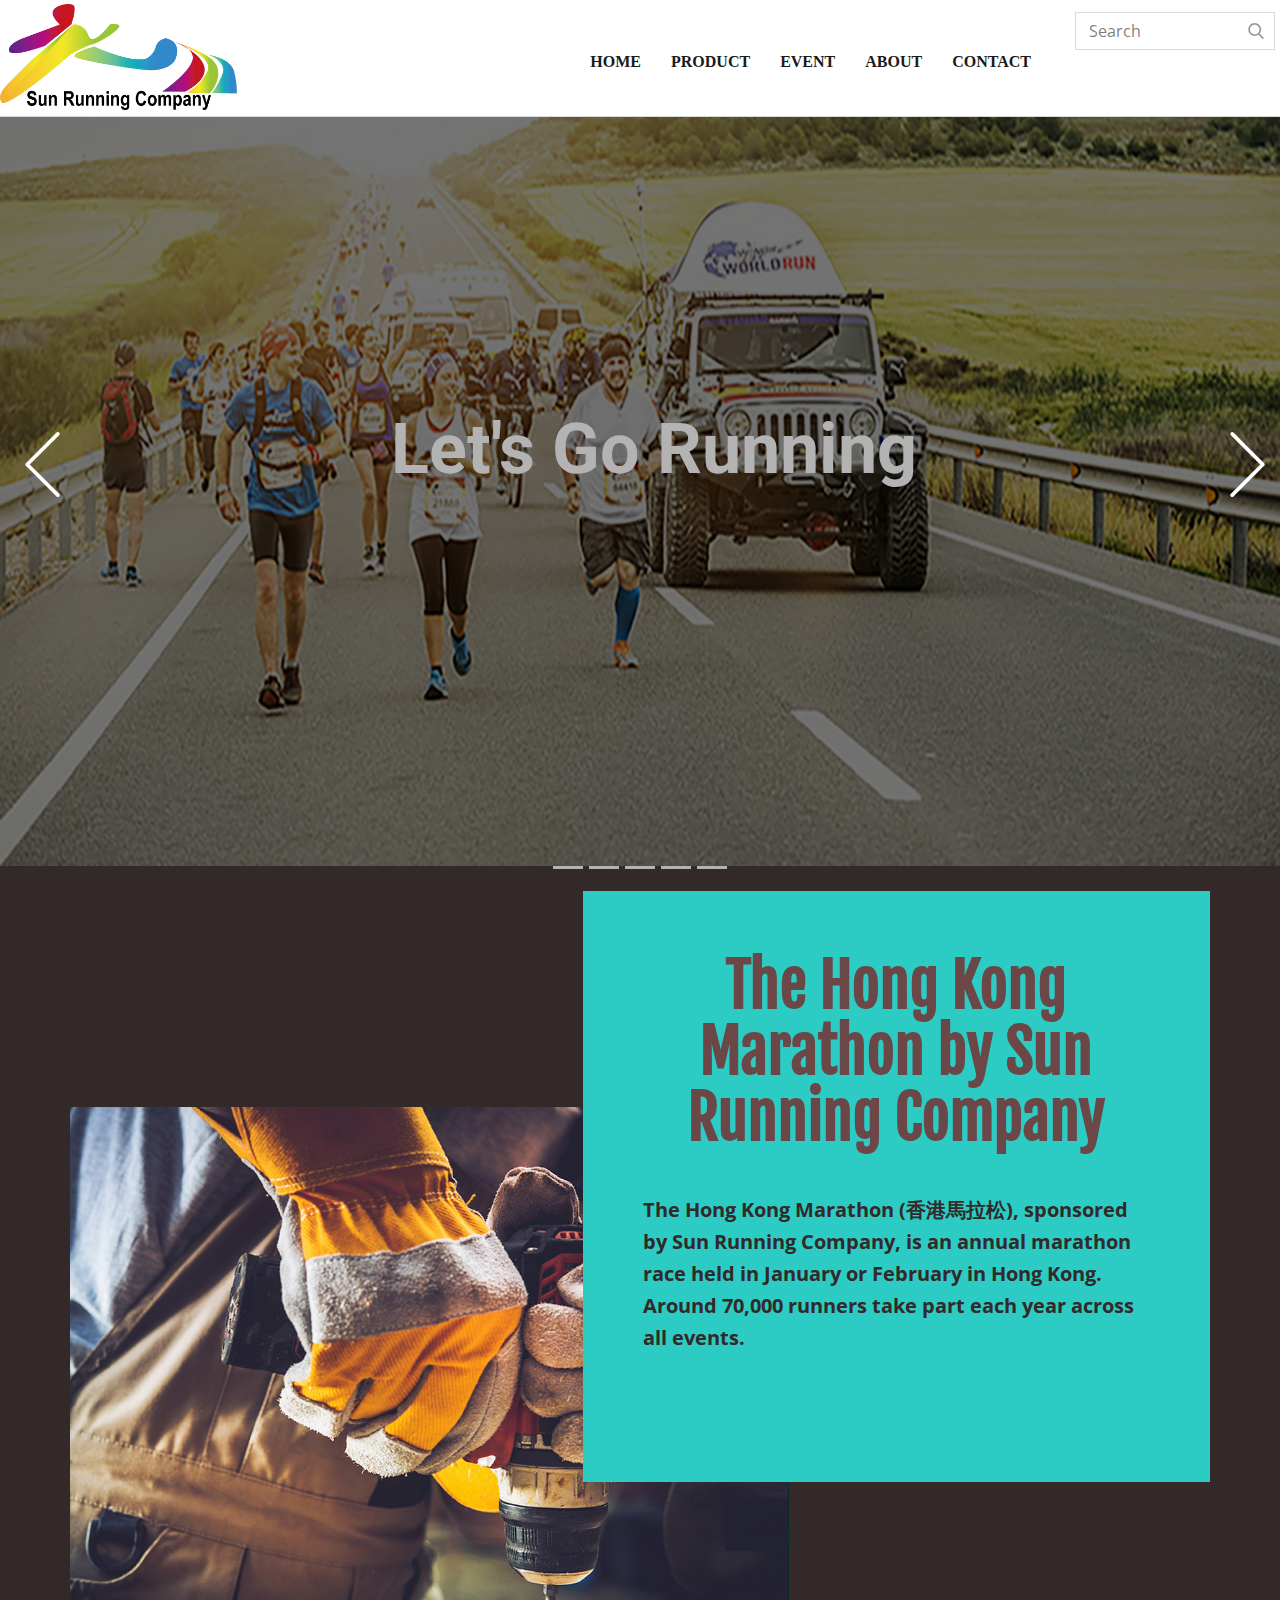
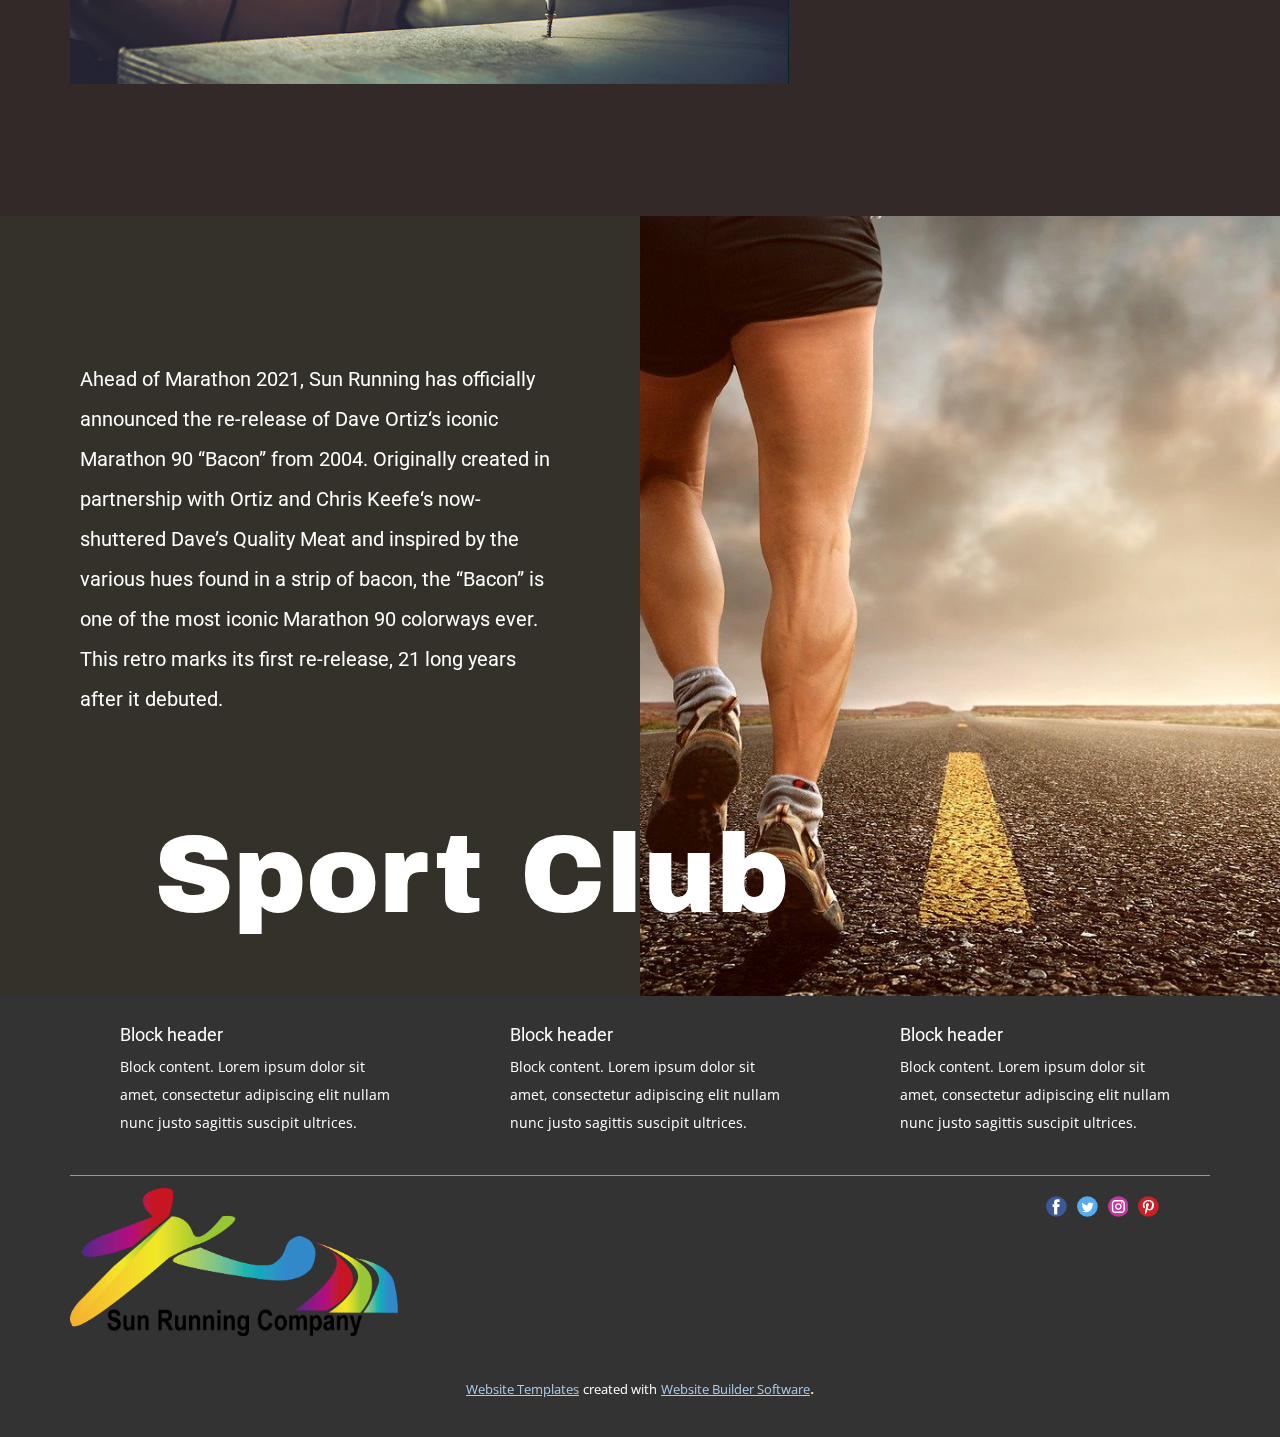
<file: index.html>
<!DOCTYPE html>
<html style="font-size: 16px;">
  <head>
    <meta name="viewport" content="width=device-width, initial-scale=1.0">
    <meta charset="utf-8">
    <meta name="keywords" content="Sport Club, About Gym, Our sports club is open!, Come workout with us, Membership Benefits, Contact Us, INTUITIVE">
    <meta name="description" content="">
    <meta name="page_type" content="np-template-header-footer-from-plugin">
    <title>Home</title>
    <link rel="stylesheet" href="nicepage.css" media="screen">
<link rel="stylesheet" href="Home.css" media="screen">
    <script class="u-script" type="text/javascript" src="jquery.js" defer=""></script>
    <script class="u-script" type="text/javascript" src="nicepage.js" defer=""></script>
    <meta name="generator" content="Nicepage 3.8.0, nicepage.com">
    
    
    
    
    <link id="u-theme-google-font" rel="stylesheet" href="https://fonts.googleapis.com/css?family=Roboto:100,100i,300,300i,400,400i,500,500i,700,700i,900,900i|Open+Sans:300,300i,400,400i,600,600i,700,700i,800,800i">
    <link id="u-page-google-font" rel="stylesheet" href="https://fonts.googleapis.com/css?family=Fjalla+One:400|Archivo+Black:400">
    
    
    
    
    <script type="application/ld+json">{
		"@context": "http://schema.org",
		"@type": "Organization",
		"name": "Site1",
		"url": "index.html",
		"logo": "images/Final_Project_Logo1.png",
		"sameAs": []
}</script>
    <meta property="og:title" content="Home">
    <meta property="og:type" content="website">
    <meta name="theme-color" content="#478ac9">
    <link rel="canonical" href="index.html">
    <meta property="og:url" content="index.html">
  </head>
  <body data-home-page="Home.html" data-home-page-title="Home" class="u-body u-gradient" style="background-image: linear-gradient(white, white);"><header class="u-align-center-xs u-clearfix u-header u-white u-header" id="sec-44cb" data-image-width="1688" data-image-height="224"><a href="https://nicepage.com" class="u-image u-logo u-image-1" data-image-width="920" data-image-height="421">
        <img src="images/Final_Project_Logo1.png" class="u-logo-image u-logo-image-1" data-image-width="237">
      </a><form action="#" class="u-border-1 u-border-grey-15 u-search u-search-right u-search-1">
        <button class="u-search-button" type="submit">
          <span class="u-search-icon u-spacing-10 u-text-grey-40">
            <svg class="u-svg-link" preserveAspectRatio="xMidYMin slice" viewBox="0 0 56.966 56.966" style=""><use xmlns:xlink="http://www.w3.org/1999/xlink" xlink:href="#svg-b04b"></use></svg>
            <svg xmlns="http://www.w3.org/2000/svg" xmlns:xlink="http://www.w3.org/1999/xlink" version="1.1" id="svg-b04b" x="0px" y="0px" viewBox="0 0 56.966 56.966" style="enable-background:new 0 0 56.966 56.966;" xml:space="preserve" class="u-svg-content"><path d="M55.146,51.887L41.588,37.786c3.486-4.144,5.396-9.358,5.396-14.786c0-12.682-10.318-23-23-23s-23,10.318-23,23  s10.318,23,23,23c4.761,0,9.298-1.436,13.177-4.162l13.661,14.208c0.571,0.593,1.339,0.92,2.162,0.92  c0.779,0,1.518-0.297,2.079-0.837C56.255,54.982,56.293,53.08,55.146,51.887z M23.984,6c9.374,0,17,7.626,17,17s-7.626,17-17,17  s-17-7.626-17-17S14.61,6,23.984,6z"></path><g></g><g></g><g></g><g></g><g></g><g></g><g></g><g></g><g></g><g></g><g></g><g></g><g></g><g></g><g></g></svg>
          </span>
        </button>
        <input class="u-search-input" type="search" name="search" value="" placeholder="Search">
      </form><nav class="u-align-left u-menu u-menu-dropdown u-nav-spacing-25 u-offcanvas u-menu-1">
        <div class="menu-collapse" style="font-size: 1rem; letter-spacing: 0px; font-weight: 700; text-transform: uppercase;">
          <a class="u-button-style u-custom-active-border-color u-custom-border u-custom-border-color u-custom-borders u-custom-hover-border-color u-custom-left-right-menu-spacing u-custom-padding-bottom u-custom-text-active-color u-custom-text-color u-custom-text-hover-color u-custom-top-bottom-menu-spacing u-nav-link" href="#carousel_4823-1" style="padding: 2px 0px; font-size: calc(1em + 4px);">
            <svg class="u-svg-link" preserveAspectRatio="xMidYMin slice" viewBox="0 0 302 302" style=""><use xmlns:xlink="http://www.w3.org/1999/xlink" xlink:href="#svg-7b92"></use></svg>
            <svg xmlns="http://www.w3.org/2000/svg" xmlns:xlink="http://www.w3.org/1999/xlink" version="1.1" id="svg-7b92" x="0px" y="0px" viewBox="0 0 302 302" style="enable-background:new 0 0 302 302;" xml:space="preserve" class="u-svg-content"><g><rect y="36" width="302" height="30"></rect><rect y="236" width="302" height="30"></rect><rect y="136" width="302" height="30"></rect>
</g><g></g><g></g><g></g><g></g><g></g><g></g><g></g><g></g><g></g><g></g><g></g><g></g><g></g><g></g><g></g></svg>
          </a>
        </div>
        <div class="u-custom-menu u-nav-container">
          <ul class="u-nav u-spacing-30 u-unstyled u-nav-1"><li class="u-nav-item"><a class="u-border-2 u-border-active-palette-1-base u-border-hover-palette-1-base u-border-no-left u-border-no-right u-border-no-top u-button-style u-nav-link u-text-active-palette-1-base u-text-grey-90 u-text-hover-grey-90" href="#carousel_4823-1" target="_blank" style="padding: 10px 0px;">Home</a>
</li><li class="u-nav-item"><a class="u-border-2 u-border-active-palette-1-base u-border-hover-palette-1-base u-border-no-left u-border-no-right u-border-no-top u-button-style u-nav-link u-text-active-palette-1-base u-text-grey-90 u-text-hover-grey-90" style="padding: 10px 0px;">Product</a>
</li><li class="u-nav-item"><a class="u-border-2 u-border-active-palette-1-base u-border-hover-palette-1-base u-border-no-left u-border-no-right u-border-no-top u-button-style u-nav-link u-text-active-palette-1-base u-text-grey-90 u-text-hover-grey-90" style="padding: 10px 0px;">Event</a>
</li><li class="u-nav-item"><a class="u-border-2 u-border-active-palette-1-base u-border-hover-palette-1-base u-border-no-left u-border-no-right u-border-no-top u-button-style u-nav-link u-text-active-palette-1-base u-text-grey-90 u-text-hover-grey-90" href="About.html" style="padding: 10px 0px;">About</a>
</li><li class="u-nav-item"><a class="u-border-2 u-border-active-palette-1-base u-border-hover-palette-1-base u-border-no-left u-border-no-right u-border-no-top u-button-style u-nav-link u-text-active-palette-1-base u-text-grey-90 u-text-hover-grey-90" href="Contact.html" style="padding: 10px 0px;">Contact</a>
</li></ul>
        </div>
        <div class="u-custom-menu u-nav-container-collapse">
          <div class="u-align-center u-black u-container-style u-inner-container-layout u-opacity u-opacity-95 u-sidenav">
            <div class="u-sidenav-overflow">
              <div class="u-menu-close"></div>
              <ul class="u-align-center u-nav u-popupmenu-items u-unstyled u-nav-2"><li class="u-nav-item"><a class="u-button-style u-nav-link" href="#carousel_4823-1" target="_blank" style="padding: 10px 0px;">Home</a>
</li><li class="u-nav-item"><a class="u-button-style u-nav-link" style="padding: 10px 0px;">Product</a>
</li><li class="u-nav-item"><a class="u-button-style u-nav-link" style="padding: 10px 0px;">Event</a>
</li><li class="u-nav-item"><a class="u-button-style u-nav-link" href="About.html" style="padding: 10px 0px;">About</a>
</li><li class="u-nav-item"><a class="u-button-style u-nav-link" href="Contact.html" style="padding: 10px 0px;">Contact</a>
</li></ul>
            </div>
          </div>
          <div class="u-black u-menu-overlay u-opacity u-opacity-70"></div>
        </div>
      </nav></header>
    <section id="carousel_4823-1" class="u-carousel u-carousel-duration-2250 u-slide u-valign-middle u-block-8d60-1" data-u-ride="carousel" data-interval="1750" data-pause="false">
      <ol class="u-absolute-hcenter u-carousel-indicators u-block-8d60-5">
        <li data-u-target="#carousel_4823-1" data-u-slide-to="0" class="u-active u-grey-30"></li>
        <li data-u-target="#carousel_4823-1" class="u-grey-30" data-u-slide-to="1"></li>
        <li data-u-target="#carousel_4823-1" class="u-grey-30" data-u-slide-to="2"></li>
        <li data-u-target="#carousel_4823-1" class="u-grey-30" data-u-slide-to="3"></li>
        <li data-u-target="#carousel_4823-1" class="u-grey-30" data-u-slide-to="4"></li>
      </ol>
      <div class="u-carousel-inner" role="listbox">
        <div class="u-active u-align-center u-carousel-item u-clearfix u-image u-shading u-section-1-1" src="" data-image-width="1300" data-image-height="800">
          <div class="u-align-left u-border-1 u-border-grey-15 u-expanded-width u-line u-line-horizontal u-line-1"></div>
          <h1 class="u-text u-title u-text-1" data-animation-name="slideIn" data-animation-duration="1000" data-animation-delay="0" data-animation-direction="Down">Let's Go Running</h1>
        </div>
        <div class="u-align-center u-carousel-item u-clearfix u-image u-shading u-section-1-2" src="" data-image-width="1300" data-image-height="800">
          <div class="u-clearfix u-sheet u-sheet-1">
            <h1 class="u-text u-title u-text-1" data-animation-name="fadeIn" data-animation-duration="1000" data-animation-delay="0" data-animation-direction="">Sporty is indispensable part of our life</h1>
          </div>
        </div>
        <div class="u-align-center u-carousel-item u-clearfix u-image u-shading u-section-1-3" src="" data-image-width="1280" data-image-height="853">
          <div class="u-clearfix u-sheet u-sheet-1">
            <h1 class="u-text u-title u-text-1" data-animation-name="slideIn" data-animation-duration="1000" data-animation-delay="0" data-animation-direction="Down">Let's Go Running</h1>
          </div>
        </div>
        <div class="u-align-left u-carousel-item u-clearfix u-image u-section-1-4" src="">
          <div class="u-clearfix u-sheet u-sheet-1"></div>
        </div>
      </div>
      <a class="u-carousel-control u-carousel-control-prev u-icon-rectangle u-text-hover-black u-block-8d60-3" href="#carousel_4823-1" role="button" data-u-slide="prev">
        <span aria-hidden="true">
          <svg viewBox="0 0 477.175 477.175"><path d="M145.188,238.575l215.5-215.5c5.3-5.3,5.3-13.8,0-19.1s-13.8-5.3-19.1,0l-225.1,225.1c-5.3,5.3-5.3,13.8,0,19.1l225.1,225
                    c2.6,2.6,6.1,4,9.5,4s6.9-1.3,9.5-4c5.3-5.3,5.3-13.8,0-19.1L145.188,238.575z"></path></svg>
        </span>
        <span class="sr-only">Previous</span>
      </a>
      <a class="u-carousel-control u-carousel-control-next u-icon-rectangle u-text-hover-black u-block-8d60-6" href="#carousel_4823-1" role="button" data-u-slide="next">
        <span aria-hidden="true">
          <svg viewBox="0 0 477.175 477.175"><path d="M360.731,229.075l-225.1-225.1c-5.3-5.3-13.8-5.3-19.1,0s-5.3,13.8,0,19.1l215.5,215.5l-215.5,215.5
                    c-5.3,5.3-5.3,13.8,0,19.1c2.6,2.6,6.1,4,9.5,4c3.4,0,6.9-1.3,9.5-4l225.1-225.1C365.931,242.875,365.931,234.275,360.731,229.075z"></path></svg>
        </span>
        <span class="sr-only">Next</span>
      </a>
    </section>
    <section class="u-clearfix u-palette-2-dark-3 u-section-2" id="carousel_3e30">
      <div class="u-clearfix u-sheet u-sheet-1">
        <div class="u-clearfix u-expanded-width-lg u-expanded-width-md u-expanded-width-xl u-gutter-0 u-layout-wrap u-layout-wrap-1">
          <div class="u-gutter-0 u-layout">
            <div class="u-layout-row">
              <div class="u-size-16-md u-size-16-sm u-size-16-xs u-size-26-lg u-size-27-xl">
                <div class="u-layout-col">
                  <div class="u-container-style u-layout-cell u-left-cell u-size-60 u-layout-cell-1">
                    <div class="u-container-layout">
                      <img class="u-image u-image-1" src="images/aa.jpg">
                    </div>
                  </div>
                </div>
              </div>
              <div class="u-size-33-xl u-size-34-lg u-size-44-md u-size-44-sm u-size-44-xs">
                <div class="u-layout-col">
                  <div class="u-container-style u-layout-cell u-palette-4-base u-right-cell u-size-30 u-layout-cell-2">
                    <div class="u-container-layout u-valign-middle-lg u-valign-middle-md u-valign-middle-sm u-valign-middle-xs u-container-layout-2">
                      <h1 class="u-align-center u-custom-font u-text u-text-palette-2-dark-2 u-title u-text-1">
                        <a href="https://www.handy.com/services" ping="/url?sa=t&amp;source=web&amp;rct=j&amp;url=https://www.handy.com/services&amp;ved=2ahUKEwiUs4ezpunlAhURy6YKHU0zCns4ChAWMAV6BAgGEAE" style="">The Hong Kong Marathon</a>&nbsp;by Sun Running Company
                      </h1>
                      <p class="u-align-left u-text u-text-palette-2-dark-3 u-text-2">The Hong Kong Marathon (香港馬拉松), sponsored by Sun Running Company, is an annual marathon race held in January or February in Hong Kong.  Around 70,000 runners take part each year across all events.</p>
                    </div>
                  </div>
                  <div class="u-container-style u-hidden-sm u-hidden-xs u-layout-cell u-right-cell u-size-30 u-layout-cell-3">
                    <div class="u-container-layout u-container-layout-3"></div>
                  </div>
                </div>
              </div>
            </div>
          </div>
        </div>
      </div>
    </section>
    <section class="u-clearfix u-section-3" id="carousel_5772">
      <div class="u-clearfix u-expanded-width u-layout-wrap u-layout-wrap-1">
        <div class="u-layout">
          <div class="u-layout-row">
            <div class="u-container-style u-layout-cell u-palette-3-dark-3 u-size-30 u-layout-cell-1">
              <div class="u-container-layout u-container-layout-1">
                <p class="u-custom-font u-heading-font u-text u-text-1" data-animation-name="slideIn" data-animation-duration="1000" data-animation-delay="0" data-animation-direction="Left">Ahead of Marathon 2021, Sun Running has officially announced the re-release of Dave Ortiz‘s iconic Marathon 90 “Bacon” from 2004. Originally created in partnership with Ortiz and Chris Keefe‘s now-shuttered Dave’s Quality Meat and inspired by the various hues found in a strip of bacon, the “Bacon” is one of the most iconic Marathon 90 colorways ever. This retro marks its first re-release, 21 long years after it debuted.</p>
              </div>
            </div>
            <div class="u-container-style u-image u-layout-cell u-size-30 u-image-1" data-image-width="150" data-image-height="99" data-animation-name="flipIn" data-animation-duration="1000" data-animation-delay="0" data-animation-direction="X">
              <div class="u-container-layout u-valign-bottom-lg u-valign-bottom-xl u-container-layout-2">
                <h1 class="u-custom-font u-text u-text-body-alt-color u-text-2">Sport Club</h1>
              </div>
            </div>
          </div>
        </div>
      </div>
    </section>
    <style class="u-overlap-style">.u-overlap:not(.u-sticky-scroll) .u-header {
background-color: #478ac9 !important; background-image: linear-gradient(#77aad9, #adcce9) !important
}</style>
    
    
    <footer class="u-clearfix u-footer u-grey-80 u-footer" id="sec-0413"><div class="u-clearfix u-sheet u-sheet-1">
        <div class="u-clearfix u-expanded-width u-gutter-30 u-layout-wrap u-layout-wrap-1">
          <div class="u-gutter-0 u-layout">
            <div class="u-layout-row">
              <div class="u-align-left u-container-style u-layout-cell u-left-cell u-size-20 u-size-20-md u-layout-cell-1">
                <div class="u-container-layout u-container-layout-1"><!--position-->
                  <div data-position="" class="u-position u-position-1"><!--block-->
                    <div class="u-block">
                      <div class="u-block-container u-clearfix"><!--block_header-->
                        <h5 class="u-block-header u-text u-text-1"><!--block_header_content--> Block header <!--/block_header_content--></h5><!--/block_header--><!--block_content-->
                        <div class="u-block-content u-text u-text-2"><!--block_content_content--> Block content. Lorem ipsum dolor sit amet, consectetur adipiscing elit nullam nunc justo sagittis suscipit ultrices. <!--/block_content_content--></div><!--/block_content-->
                      </div>
                    </div><!--/block-->
                  </div><!--/position-->
                </div>
              </div>
              <div class="u-align-left u-container-style u-layout-cell u-size-20 u-size-20-md u-layout-cell-2">
                <div class="u-container-layout u-container-layout-2"><!--position-->
                  <div data-position="" class="u-position u-position-2"><!--block-->
                    <div class="u-block">
                      <div class="u-block-container u-clearfix"><!--block_header-->
                        <h5 class="u-block-header u-text u-text-3"><!--block_header_content--> Block header <!--/block_header_content--></h5><!--/block_header--><!--block_content-->
                        <div class="u-block-content u-text u-text-4"><!--block_content_content--> Block content. Lorem ipsum dolor sit amet, consectetur adipiscing elit nullam nunc justo sagittis suscipit ultrices. <!--/block_content_content--></div><!--/block_content-->
                      </div>
                    </div><!--/block-->
                  </div><!--/position-->
                </div>
              </div>
              <div class="u-align-left u-container-style u-layout-cell u-right-cell u-size-20 u-size-20-md u-layout-cell-3">
                <div class="u-container-layout u-container-layout-3"><!--position-->
                  <div data-position="" class="u-position u-position-3"><!--block-->
                    <div class="u-block">
                      <div class="u-block-container u-clearfix"><!--block_header-->
                        <h5 class="u-block-header u-text u-text-5"><!--block_header_content--> Block header <!--/block_header_content--></h5><!--/block_header--><!--block_content-->
                        <div class="u-block-content u-text u-text-6"><!--block_content_content--> Block content. Lorem ipsum dolor sit amet, consectetur adipiscing elit nullam nunc justo sagittis suscipit ultrices. <!--/block_content_content--></div><!--/block_content-->
                      </div>
                    </div><!--/block-->
                  </div><!--/position-->
                </div>
              </div>
            </div>
          </div>
        </div>
        <div class="u-border-1 u-border-white u-expanded-width u-line u-line-horizontal u-opacity u-opacity-50 u-line-1"></div>
        <div class="u-social-icons u-spacing-10 u-social-icons-1">
          <a class="u-social-url" title="facebook" target="_blank" href=""><span class="u-icon u-icon-circle u-social-facebook u-social-icon u-icon-1"><svg class="u-svg-link" preserveAspectRatio="xMidYMin slice" viewBox="0 0 112 112" style=""><use xmlns:xlink="http://www.w3.org/1999/xlink" xlink:href="#svg-b880"></use></svg><svg class="u-svg-content" id="svg-b880" style="color: rgb(59, 89, 152);"><circle fill="currentColor" cx="56.1" cy="56.1" r="55"></circle><path fill="#FFFFFF" d="M73.5,31.6h-9.1c-1.4,0-3.6,0.8-3.6,3.9v8.5h12.6L72,58.3H60.8v40.8H43.9V58.3h-8V43.9h8v-9.2
            c0-6.7,3.1-17,17-17h12.5v13.9H73.5z"></path></svg></span>
          </a>
          <a class="u-social-url" title="twitter" target="_blank" href=""><span class="u-icon u-icon-circle u-social-icon u-social-twitter u-icon-2"><svg class="u-svg-link" preserveAspectRatio="xMidYMin slice" viewBox="0 0 112 112" style=""><use xmlns:xlink="http://www.w3.org/1999/xlink" xlink:href="#svg-863b"></use></svg><svg class="u-svg-content" id="svg-863b" style="color: rgb(85, 172, 238);"><circle fill="currentColor" class="st0" cx="56.1" cy="56.1" r="55"></circle><path fill="#FFFFFF" d="M83.8,47.3c0,0.6,0,1.2,0,1.7c0,17.7-13.5,38.2-38.2,38.2C38,87.2,31,85,25,81.2c1,0.1,2.1,0.2,3.2,0.2
            c6.3,0,12.1-2.1,16.7-5.7c-5.9-0.1-10.8-4-12.5-9.3c0.8,0.2,1.7,0.2,2.5,0.2c1.2,0,2.4-0.2,3.5-0.5c-6.1-1.2-10.8-6.7-10.8-13.1
            c0-0.1,0-0.1,0-0.2c1.8,1,3.9,1.6,6.1,1.7c-3.6-2.4-6-6.5-6-11.2c0-2.5,0.7-4.8,1.8-6.7c6.6,8.1,16.5,13.5,27.6,14
            c-0.2-1-0.3-2-0.3-3.1c0-7.4,6-13.4,13.4-13.4c3.9,0,7.3,1.6,9.8,4.2c3.1-0.6,5.9-1.7,8.5-3.3c-1,3.1-3.1,5.8-5.9,7.4
            c2.7-0.3,5.3-1,7.7-2.1C88.7,43,86.4,45.4,83.8,47.3z"></path></svg></span>
          </a>
          <a class="u-social-url" title="instagram" target="_blank" href=""><span class="u-icon u-icon-circle u-social-icon u-social-instagram u-icon-3"><svg class="u-svg-link" preserveAspectRatio="xMidYMin slice" viewBox="0 0 112 112" style=""><use xmlns:xlink="http://www.w3.org/1999/xlink" xlink:href="#svg-ed29"></use></svg><svg class="u-svg-content" id="svg-ed29" style="color: rgb(197, 54, 164);"><circle fill="currentColor" cx="56.1" cy="56.1" r="55"></circle><path fill="#FFFFFF" d="M55.9,38.2c-9.9,0-17.9,8-17.9,17.9C38,66,46,74,55.9,74c9.9,0,17.9-8,17.9-17.9C73.8,46.2,65.8,38.2,55.9,38.2
            z M55.9,66.4c-5.7,0-10.3-4.6-10.3-10.3c-0.1-5.7,4.6-10.3,10.3-10.3c5.7,0,10.3,4.6,10.3,10.3C66.2,61.8,61.6,66.4,55.9,66.4z"></path><path fill="#FFFFFF" d="M74.3,33.5c-2.3,0-4.2,1.9-4.2,4.2s1.9,4.2,4.2,4.2s4.2-1.9,4.2-4.2S76.6,33.5,74.3,33.5z"></path><path fill="#FFFFFF" d="M73.1,21.3H38.6c-9.7,0-17.5,7.9-17.5,17.5v34.5c0,9.7,7.9,17.6,17.5,17.6h34.5c9.7,0,17.5-7.9,17.5-17.5V38.8
            C90.6,29.1,82.7,21.3,73.1,21.3z M83,73.3c0,5.5-4.5,9.9-9.9,9.9H38.6c-5.5,0-9.9-4.5-9.9-9.9V38.8c0-5.5,4.5-9.9,9.9-9.9h34.5
            c5.5,0,9.9,4.5,9.9,9.9V73.3z"></path></svg></span>
          </a>
          <a class="u-social-url" title="pinterest" target="_blank" href=""><span class="u-icon u-icon-circle u-social-icon u-social-pinterest u-icon-4"><svg class="u-svg-link" preserveAspectRatio="xMidYMin slice" viewBox="0 0 112 112" style=""><use xmlns:xlink="http://www.w3.org/1999/xlink" xlink:href="#svg-d3fa"></use></svg><svg class="u-svg-content" id="svg-d3fa" style="color: rgb(203, 32, 39);"><circle fill="currentColor" cx="56.1" cy="56.1" r="55"></circle><path fill="#FFFFFF" d="M61.1,76.9c-4.7-0.3-6.7-2.7-10.3-5c-2,10.7-4.6,20.9-11.9,26.2c-2.2-16.1,3.3-28.2,5.9-41
            c-4.4-7.5,0.6-22.5,9.9-18.8c11.6,4.6-10,27.8,4.4,30.7C74.2,72,80.3,42.8,71,33.4C57.5,19.6,31.7,33,34.9,52.6
            c0.8,4.8,5.8,6.2,2,12.9c-8.7-1.9-11.2-8.8-10.9-17.8C26.5,32.8,39.3,22.5,52.2,21c16.3-1.9,31.6,5.9,33.7,21.2
            C88.2,59.5,78.6,78.2,61.1,76.9z"></path></svg></span>
          </a>
        </div>
        <a href="https://nicepage.com" class="u-image u-logo u-image-1" data-image-width="920" data-image-height="421">
          <img src="images/Final_Project_Logo2.png" class="u-logo-image u-logo-image-1" data-image-width="328">
        </a>
      </div></footer>
    <section class="u-backlink u-clearfix u-grey-80">
      <a class="u-link" href="https://nicepage.com/website-templates" target="_blank">
        <span>Website Templates</span>
      </a>
      <p class="u-text">
        <span>created with</span>
      </p>
      <a class="u-link" href="https://nicepage.com/" target="_blank">
        <span>Website Builder Software</span>
      </a>. 
    </section><span style="height: 64px; width: 64px; margin-left: 0px; margin-right: auto; margin-top: 0px; background-image: none; right: 20px; bottom: 20px" class="u-back-to-top u-icon u-icon-circle u-opacity u-opacity-85 u-palette-1-base u-spacing-15" data-href="#"><svg class="u-svg-link" preserveAspectRatio="xMidYMin slice" viewBox="0 0 551.13 551.13" style=""><use xmlns:xlink="http://www.w3.org/1999/xlink" xlink:href="#svg-3ffc"></use></svg><svg xmlns="http://www.w3.org/2000/svg" xmlns:xlink="http://www.w3.org/1999/xlink" version="1.1" xml:space="preserve" class="u-svg-content" viewBox="0 0 551.13 551.13" id="svg-3ffc"><path d="m275.565 189.451 223.897 223.897h51.668l-275.565-275.565-275.565 275.565h51.668z"></path></svg>
        
        
    </span>
  </body>
</html>
</file>
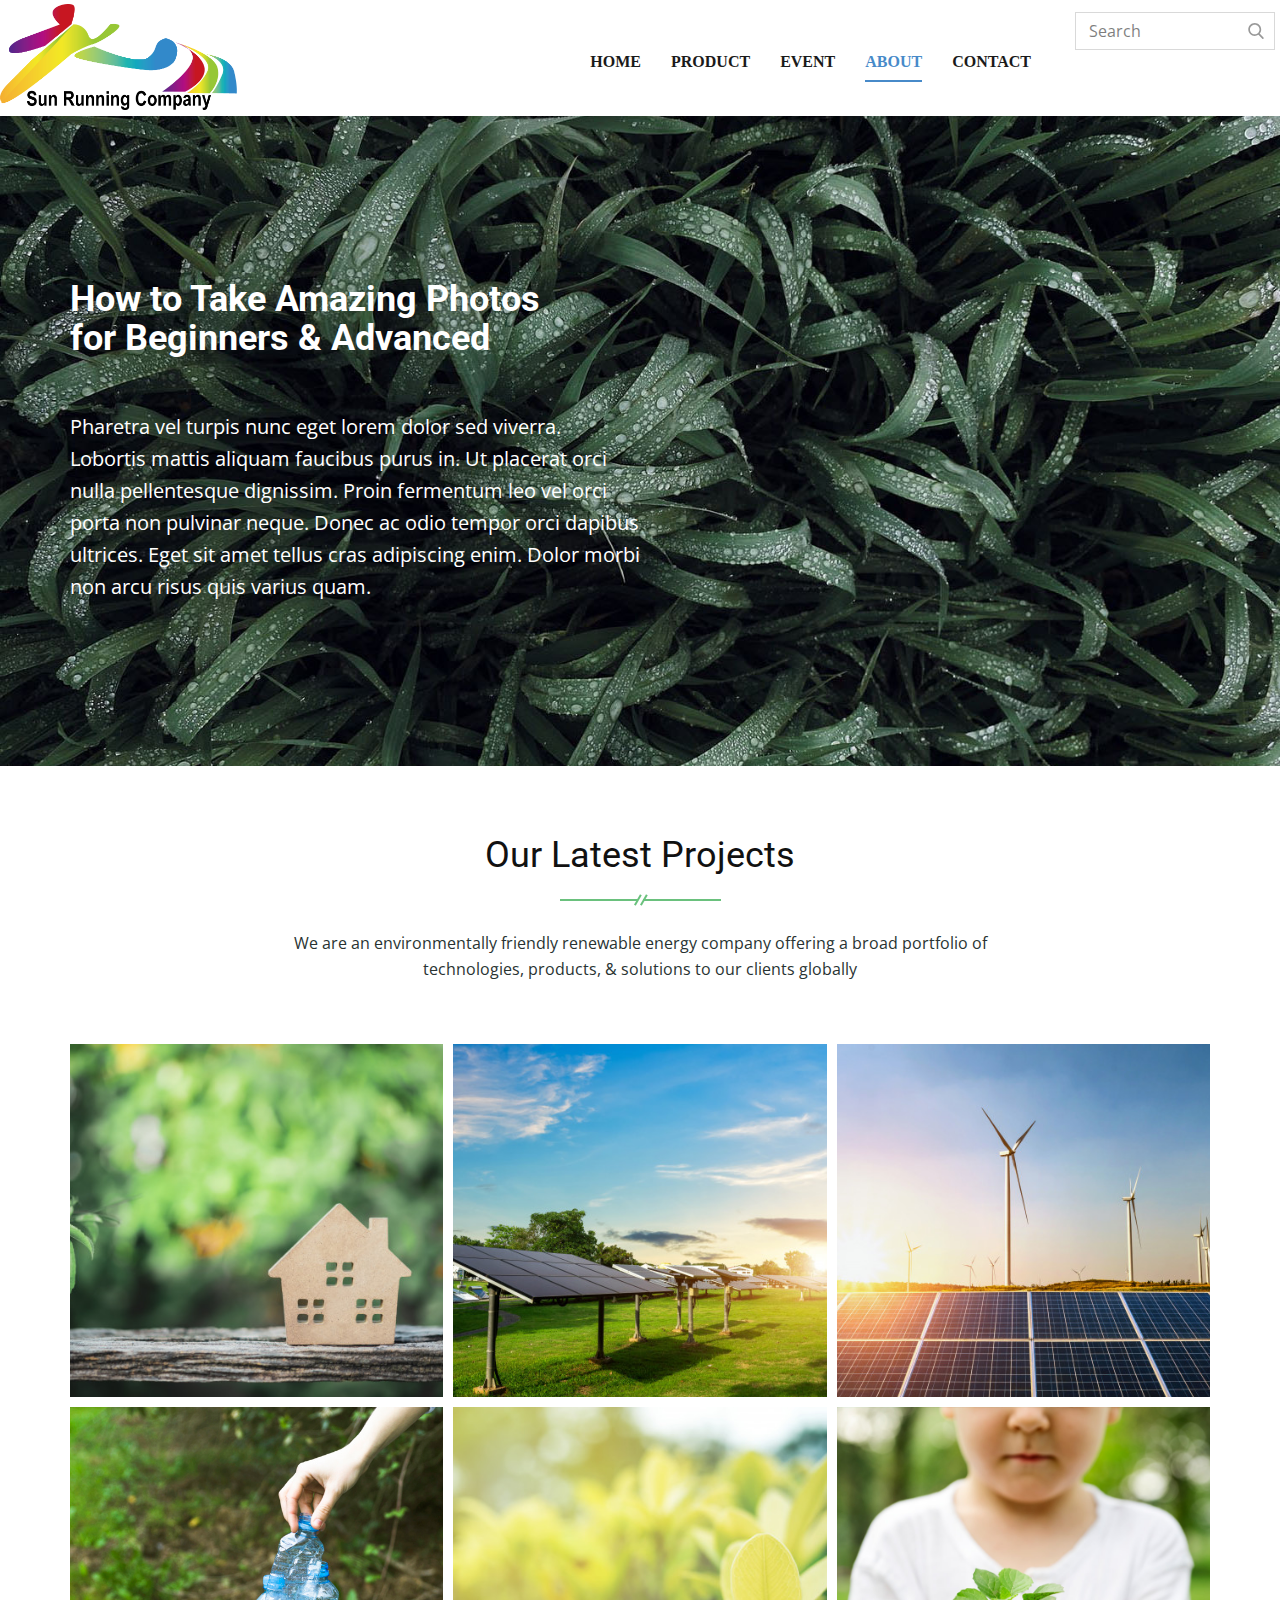
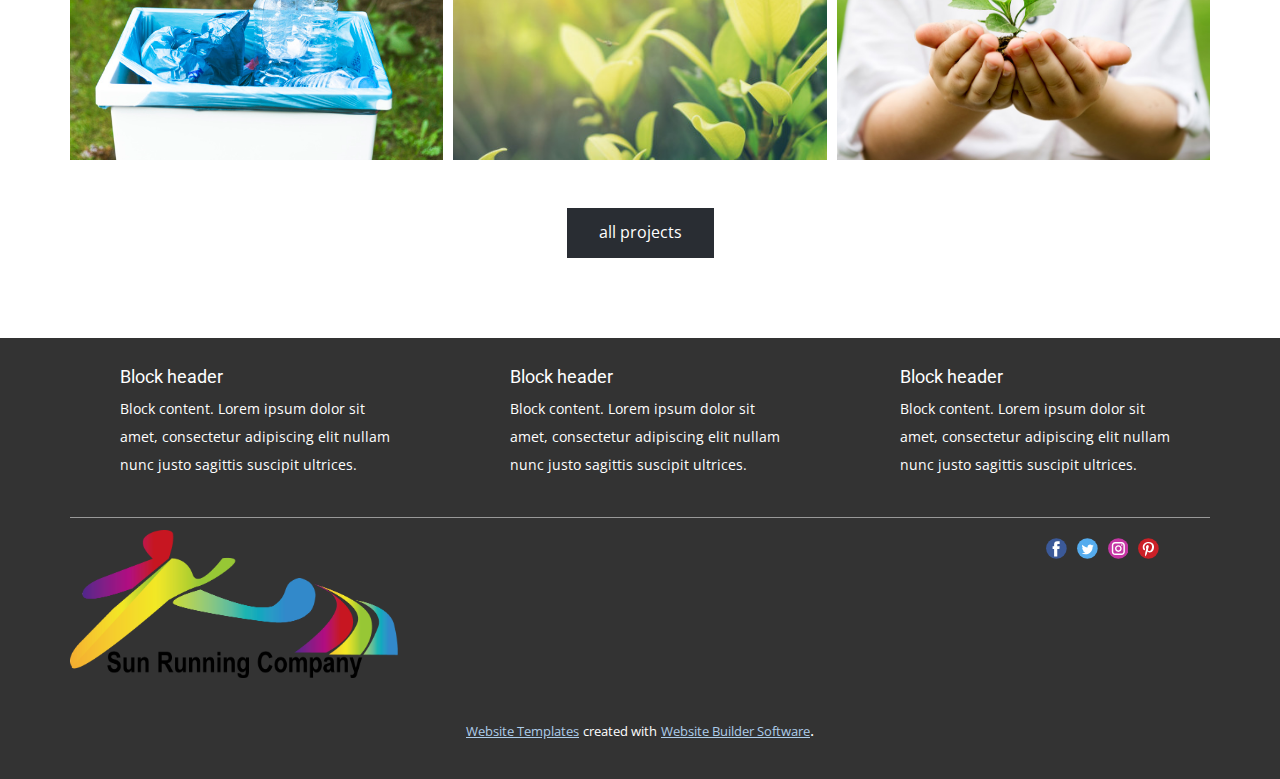
<file: About.html>
<!DOCTYPE html>
<html style="font-size: 16px;">
  <head>
    <meta name="viewport" content="width=device-width, initial-scale=1.0">
    <meta charset="utf-8">
    <meta name="keywords" content="">
    <meta name="description" content="">
    <meta name="page_type" content="np-template-header-footer-from-plugin">
    <title>About</title>
    <link rel="stylesheet" href="nicepage.css" media="screen">
<link rel="stylesheet" href="About.css" media="screen">
    <script class="u-script" type="text/javascript" src="jquery.js" defer=""></script>
    <script class="u-script" type="text/javascript" src="nicepage.js" defer=""></script>
    <meta name="generator" content="Nicepage 3.8.0, nicepage.com">
    <link id="u-theme-google-font" rel="stylesheet" href="https://fonts.googleapis.com/css?family=Roboto:100,100i,300,300i,400,400i,500,500i,700,700i,900,900i|Open+Sans:300,300i,400,400i,600,600i,700,700i,800,800i">
    
    
    
    <script type="application/ld+json">{
		"@context": "http://schema.org",
		"@type": "Organization",
		"name": "Site1",
		"url": "index.html",
		"logo": "images/Final_Project_Logo1.png",
		"sameAs": []
}</script>
    <meta property="og:title" content="About">
    <meta property="og:type" content="website">
    <meta name="theme-color" content="#478ac9">
    <link rel="canonical" href="index.html">
    <meta property="og:url" content="index.html">
  </head>
  <body class="u-body"><header class="u-align-center-xs u-clearfix u-header u-white u-header" id="sec-44cb" data-image-width="1688" data-image-height="224"><a href="https://nicepage.com" class="u-image u-logo u-image-1" data-image-width="920" data-image-height="421">
        <img src="images/Final_Project_Logo1.png" class="u-logo-image u-logo-image-1" data-image-width="237">
      </a><form action="#" class="u-border-1 u-border-grey-15 u-search u-search-right u-search-1">
        <button class="u-search-button" type="submit">
          <span class="u-search-icon u-spacing-10 u-text-grey-40">
            <svg class="u-svg-link" preserveAspectRatio="xMidYMin slice" viewBox="0 0 56.966 56.966" style=""><use xmlns:xlink="http://www.w3.org/1999/xlink" xlink:href="#svg-b04b"></use></svg>
            <svg xmlns="http://www.w3.org/2000/svg" xmlns:xlink="http://www.w3.org/1999/xlink" version="1.1" id="svg-b04b" x="0px" y="0px" viewBox="0 0 56.966 56.966" style="enable-background:new 0 0 56.966 56.966;" xml:space="preserve" class="u-svg-content"><path d="M55.146,51.887L41.588,37.786c3.486-4.144,5.396-9.358,5.396-14.786c0-12.682-10.318-23-23-23s-23,10.318-23,23  s10.318,23,23,23c4.761,0,9.298-1.436,13.177-4.162l13.661,14.208c0.571,0.593,1.339,0.92,2.162,0.92  c0.779,0,1.518-0.297,2.079-0.837C56.255,54.982,56.293,53.08,55.146,51.887z M23.984,6c9.374,0,17,7.626,17,17s-7.626,17-17,17  s-17-7.626-17-17S14.61,6,23.984,6z"></path><g></g><g></g><g></g><g></g><g></g><g></g><g></g><g></g><g></g><g></g><g></g><g></g><g></g><g></g><g></g></svg>
          </span>
        </button>
        <input class="u-search-input" type="search" name="search" value="" placeholder="Search">
      </form><nav class="u-align-left u-menu u-menu-dropdown u-nav-spacing-25 u-offcanvas u-menu-1">
        <div class="menu-collapse" style="font-size: 1rem; letter-spacing: 0px; font-weight: 700; text-transform: uppercase;">
          <a class="u-button-style u-custom-active-border-color u-custom-border u-custom-border-color u-custom-borders u-custom-hover-border-color u-custom-left-right-menu-spacing u-custom-padding-bottom u-custom-text-active-color u-custom-text-color u-custom-text-hover-color u-custom-top-bottom-menu-spacing u-nav-link" href="#carousel_4823-1" style="padding: 2px 0px; font-size: calc(1em + 4px);">
            <svg class="u-svg-link" preserveAspectRatio="xMidYMin slice" viewBox="0 0 302 302" style=""><use xmlns:xlink="http://www.w3.org/1999/xlink" xlink:href="#svg-7b92"></use></svg>
            <svg xmlns="http://www.w3.org/2000/svg" xmlns:xlink="http://www.w3.org/1999/xlink" version="1.1" id="svg-7b92" x="0px" y="0px" viewBox="0 0 302 302" style="enable-background:new 0 0 302 302;" xml:space="preserve" class="u-svg-content"><g><rect y="36" width="302" height="30"></rect><rect y="236" width="302" height="30"></rect><rect y="136" width="302" height="30"></rect>
</g><g></g><g></g><g></g><g></g><g></g><g></g><g></g><g></g><g></g><g></g><g></g><g></g><g></g><g></g><g></g></svg>
          </a>
        </div>
        <div class="u-custom-menu u-nav-container">
          <ul class="u-nav u-spacing-30 u-unstyled u-nav-1"><li class="u-nav-item"><a class="u-border-2 u-border-active-palette-1-base u-border-hover-palette-1-base u-border-no-left u-border-no-right u-border-no-top u-button-style u-nav-link u-text-active-palette-1-base u-text-grey-90 u-text-hover-grey-90" href="#carousel_4823-1" target="_blank" style="padding: 10px 0px;">Home</a>
</li><li class="u-nav-item"><a class="u-border-2 u-border-active-palette-1-base u-border-hover-palette-1-base u-border-no-left u-border-no-right u-border-no-top u-button-style u-nav-link u-text-active-palette-1-base u-text-grey-90 u-text-hover-grey-90" style="padding: 10px 0px;">Product</a>
</li><li class="u-nav-item"><a class="u-border-2 u-border-active-palette-1-base u-border-hover-palette-1-base u-border-no-left u-border-no-right u-border-no-top u-button-style u-nav-link u-text-active-palette-1-base u-text-grey-90 u-text-hover-grey-90" style="padding: 10px 0px;">Event</a>
</li><li class="u-nav-item"><a class="u-border-2 u-border-active-palette-1-base u-border-hover-palette-1-base u-border-no-left u-border-no-right u-border-no-top u-button-style u-nav-link u-text-active-palette-1-base u-text-grey-90 u-text-hover-grey-90" href="About.html" style="padding: 10px 0px;">About</a>
</li><li class="u-nav-item"><a class="u-border-2 u-border-active-palette-1-base u-border-hover-palette-1-base u-border-no-left u-border-no-right u-border-no-top u-button-style u-nav-link u-text-active-palette-1-base u-text-grey-90 u-text-hover-grey-90" href="Contact.html" style="padding: 10px 0px;">Contact</a>
</li></ul>
        </div>
        <div class="u-custom-menu u-nav-container-collapse">
          <div class="u-align-center u-black u-container-style u-inner-container-layout u-opacity u-opacity-95 u-sidenav">
            <div class="u-sidenav-overflow">
              <div class="u-menu-close"></div>
              <ul class="u-align-center u-nav u-popupmenu-items u-unstyled u-nav-2"><li class="u-nav-item"><a class="u-button-style u-nav-link" href="#carousel_4823-1" target="_blank" style="padding: 10px 0px;">Home</a>
</li><li class="u-nav-item"><a class="u-button-style u-nav-link" style="padding: 10px 0px;">Product</a>
</li><li class="u-nav-item"><a class="u-button-style u-nav-link" style="padding: 10px 0px;">Event</a>
</li><li class="u-nav-item"><a class="u-button-style u-nav-link" href="About.html" style="padding: 10px 0px;">About</a>
</li><li class="u-nav-item"><a class="u-button-style u-nav-link" href="Contact.html" style="padding: 10px 0px;">Contact</a>
</li></ul>
            </div>
          </div>
          <div class="u-black u-menu-overlay u-opacity u-opacity-70"></div>
        </div>
      </nav></header>
    <section class="u-align-left u-clearfix u-image u-section-1" id="carousel_8d14">
      <div class="u-clearfix u-sheet u-valign-middle u-sheet-1">
        <h2 class="u-text u-text-body-alt-color u-text-1">How to Take Amazing Photos for Beginners &amp; Advanced</h2>
        <p class="u-large-text u-text u-text-body-alt-color u-text-variant u-text-2">Pharetra vel turpis nunc eget lorem dolor sed viverra. Lobortis mattis aliquam faucibus purus in. Ut placerat orci nulla pellentesque dignissim. Proin fermentum leo vel orci porta non pulvinar neque. Donec ac odio tempor orci dapibus ultrices. Eget sit amet tellus cras adipiscing enim. Dolor morbi non arcu risus quis varius quam. <br>
        </p>
      </div>
    </section>
    <section class="u-clearfix u-section-2" id="carousel_d513">
      <div class="u-clearfix u-sheet u-sheet-1">
        <h2 class="u-align-center u-text u-text-1">Our Latest Projects</h2>
        <img src="images/line.png" alt="" class="u-image u-image-default u-image-1" data-image-width="161" data-image-height="12">
        <p class="u-align-center u-text u-text-palette-4-dark-3 u-text-2">We are an environmentally friendly renewable energy company offering a broad portfolio of technologies, products, &amp; solutions to our clients globally</p>
        <div class="u-clearfix u-expanded-width u-gutter-10 u-layout-wrap u-layout-wrap-1">
          <div class="u-gutter-0 u-layout">
            <div class="u-layout-col">
              <div class="u-size-30">
                <div class="u-layout-row">
                  <div class="u-align-center u-container-style u-image u-layout-cell u-left-cell u-size-20 u-image-2">
                    <div class="u-container-layout u-valign-middle u-container-layout-1"></div>
                  </div>
                  <div class="u-container-style u-image u-layout-cell u-size-20 u-image-3">
                    <div class="u-container-layout u-valign-middle u-container-layout-2"></div>
                  </div>
                  <div class="u-align-center u-container-style u-image u-layout-cell u-right-cell u-size-20 u-image-4">
                    <div class="u-container-layout u-valign-middle u-container-layout-3"></div>
                  </div>
                </div>
              </div>
              <div class="u-size-30">
                <div class="u-layout-row">
                  <div class="u-align-center u-container-style u-image u-layout-cell u-left-cell u-size-20 u-image-5">
                    <div class="u-container-layout u-valign-middle u-container-layout-4"></div>
                  </div>
                  <div class="u-align-center u-container-style u-image u-layout-cell u-size-20 u-image-6">
                    <div class="u-container-layout u-valign-middle u-container-layout-5"></div>
                  </div>
                  <div class="u-align-center u-container-style u-image u-layout-cell u-right-cell u-size-20 u-image-7">
                    <div class="u-container-layout u-valign-middle u-container-layout-6"></div>
                  </div>
                </div>
              </div>
            </div>
          </div>
        </div>
        <a href="https://www.nicepage.com/templates" class="u-border-2 u-border-palette-5-dark-3 u-btn u-button-style u-palette-5-dark-3 u-btn-1">all projects</a>
      </div>
    </section>
    
    
    <footer class="u-clearfix u-footer u-grey-80 u-footer" id="sec-0413"><div class="u-clearfix u-sheet u-sheet-1">
        <div class="u-clearfix u-expanded-width u-gutter-30 u-layout-wrap u-layout-wrap-1">
          <div class="u-gutter-0 u-layout">
            <div class="u-layout-row">
              <div class="u-align-left u-container-style u-layout-cell u-left-cell u-size-20 u-size-20-md u-layout-cell-1">
                <div class="u-container-layout u-container-layout-1"><!--position-->
                  <div data-position="" class="u-position u-position-1"><!--block-->
                    <div class="u-block">
                      <div class="u-block-container u-clearfix"><!--block_header-->
                        <h5 class="u-block-header u-text u-text-1"><!--block_header_content--> Block header <!--/block_header_content--></h5><!--/block_header--><!--block_content-->
                        <div class="u-block-content u-text u-text-2"><!--block_content_content--> Block content. Lorem ipsum dolor sit amet, consectetur adipiscing elit nullam nunc justo sagittis suscipit ultrices. <!--/block_content_content--></div><!--/block_content-->
                      </div>
                    </div><!--/block-->
                  </div><!--/position-->
                </div>
              </div>
              <div class="u-align-left u-container-style u-layout-cell u-size-20 u-size-20-md u-layout-cell-2">
                <div class="u-container-layout u-container-layout-2"><!--position-->
                  <div data-position="" class="u-position u-position-2"><!--block-->
                    <div class="u-block">
                      <div class="u-block-container u-clearfix"><!--block_header-->
                        <h5 class="u-block-header u-text u-text-3"><!--block_header_content--> Block header <!--/block_header_content--></h5><!--/block_header--><!--block_content-->
                        <div class="u-block-content u-text u-text-4"><!--block_content_content--> Block content. Lorem ipsum dolor sit amet, consectetur adipiscing elit nullam nunc justo sagittis suscipit ultrices. <!--/block_content_content--></div><!--/block_content-->
                      </div>
                    </div><!--/block-->
                  </div><!--/position-->
                </div>
              </div>
              <div class="u-align-left u-container-style u-layout-cell u-right-cell u-size-20 u-size-20-md u-layout-cell-3">
                <div class="u-container-layout u-container-layout-3"><!--position-->
                  <div data-position="" class="u-position u-position-3"><!--block-->
                    <div class="u-block">
                      <div class="u-block-container u-clearfix"><!--block_header-->
                        <h5 class="u-block-header u-text u-text-5"><!--block_header_content--> Block header <!--/block_header_content--></h5><!--/block_header--><!--block_content-->
                        <div class="u-block-content u-text u-text-6"><!--block_content_content--> Block content. Lorem ipsum dolor sit amet, consectetur adipiscing elit nullam nunc justo sagittis suscipit ultrices. <!--/block_content_content--></div><!--/block_content-->
                      </div>
                    </div><!--/block-->
                  </div><!--/position-->
                </div>
              </div>
            </div>
          </div>
        </div>
        <div class="u-border-1 u-border-white u-expanded-width u-line u-line-horizontal u-opacity u-opacity-50 u-line-1"></div>
        <div class="u-social-icons u-spacing-10 u-social-icons-1">
          <a class="u-social-url" title="facebook" target="_blank" href=""><span class="u-icon u-icon-circle u-social-facebook u-social-icon u-icon-1"><svg class="u-svg-link" preserveAspectRatio="xMidYMin slice" viewBox="0 0 112 112" style=""><use xmlns:xlink="http://www.w3.org/1999/xlink" xlink:href="#svg-b880"></use></svg><svg class="u-svg-content" id="svg-b880" style="color: rgb(59, 89, 152);"><circle fill="currentColor" cx="56.1" cy="56.1" r="55"></circle><path fill="#FFFFFF" d="M73.5,31.6h-9.1c-1.4,0-3.6,0.8-3.6,3.9v8.5h12.6L72,58.3H60.8v40.8H43.9V58.3h-8V43.9h8v-9.2
            c0-6.7,3.1-17,17-17h12.5v13.9H73.5z"></path></svg></span>
          </a>
          <a class="u-social-url" title="twitter" target="_blank" href=""><span class="u-icon u-icon-circle u-social-icon u-social-twitter u-icon-2"><svg class="u-svg-link" preserveAspectRatio="xMidYMin slice" viewBox="0 0 112 112" style=""><use xmlns:xlink="http://www.w3.org/1999/xlink" xlink:href="#svg-863b"></use></svg><svg class="u-svg-content" id="svg-863b" style="color: rgb(85, 172, 238);"><circle fill="currentColor" class="st0" cx="56.1" cy="56.1" r="55"></circle><path fill="#FFFFFF" d="M83.8,47.3c0,0.6,0,1.2,0,1.7c0,17.7-13.5,38.2-38.2,38.2C38,87.2,31,85,25,81.2c1,0.1,2.1,0.2,3.2,0.2
            c6.3,0,12.1-2.1,16.7-5.7c-5.9-0.1-10.8-4-12.5-9.3c0.8,0.2,1.7,0.2,2.5,0.2c1.2,0,2.4-0.2,3.5-0.5c-6.1-1.2-10.8-6.7-10.8-13.1
            c0-0.1,0-0.1,0-0.2c1.8,1,3.9,1.6,6.1,1.7c-3.6-2.4-6-6.5-6-11.2c0-2.5,0.7-4.8,1.8-6.7c6.6,8.1,16.5,13.5,27.6,14
            c-0.2-1-0.3-2-0.3-3.1c0-7.4,6-13.4,13.4-13.4c3.9,0,7.3,1.6,9.8,4.2c3.1-0.6,5.9-1.7,8.5-3.3c-1,3.1-3.1,5.8-5.9,7.4
            c2.7-0.3,5.3-1,7.7-2.1C88.7,43,86.4,45.4,83.8,47.3z"></path></svg></span>
          </a>
          <a class="u-social-url" title="instagram" target="_blank" href=""><span class="u-icon u-icon-circle u-social-icon u-social-instagram u-icon-3"><svg class="u-svg-link" preserveAspectRatio="xMidYMin slice" viewBox="0 0 112 112" style=""><use xmlns:xlink="http://www.w3.org/1999/xlink" xlink:href="#svg-ed29"></use></svg><svg class="u-svg-content" id="svg-ed29" style="color: rgb(197, 54, 164);"><circle fill="currentColor" cx="56.1" cy="56.1" r="55"></circle><path fill="#FFFFFF" d="M55.9,38.2c-9.9,0-17.9,8-17.9,17.9C38,66,46,74,55.9,74c9.9,0,17.9-8,17.9-17.9C73.8,46.2,65.8,38.2,55.9,38.2
            z M55.9,66.4c-5.7,0-10.3-4.6-10.3-10.3c-0.1-5.7,4.6-10.3,10.3-10.3c5.7,0,10.3,4.6,10.3,10.3C66.2,61.8,61.6,66.4,55.9,66.4z"></path><path fill="#FFFFFF" d="M74.3,33.5c-2.3,0-4.2,1.9-4.2,4.2s1.9,4.2,4.2,4.2s4.2-1.9,4.2-4.2S76.6,33.5,74.3,33.5z"></path><path fill="#FFFFFF" d="M73.1,21.3H38.6c-9.7,0-17.5,7.9-17.5,17.5v34.5c0,9.7,7.9,17.6,17.5,17.6h34.5c9.7,0,17.5-7.9,17.5-17.5V38.8
            C90.6,29.1,82.7,21.3,73.1,21.3z M83,73.3c0,5.5-4.5,9.9-9.9,9.9H38.6c-5.5,0-9.9-4.5-9.9-9.9V38.8c0-5.5,4.5-9.9,9.9-9.9h34.5
            c5.5,0,9.9,4.5,9.9,9.9V73.3z"></path></svg></span>
          </a>
          <a class="u-social-url" title="pinterest" target="_blank" href=""><span class="u-icon u-icon-circle u-social-icon u-social-pinterest u-icon-4"><svg class="u-svg-link" preserveAspectRatio="xMidYMin slice" viewBox="0 0 112 112" style=""><use xmlns:xlink="http://www.w3.org/1999/xlink" xlink:href="#svg-d3fa"></use></svg><svg class="u-svg-content" id="svg-d3fa" style="color: rgb(203, 32, 39);"><circle fill="currentColor" cx="56.1" cy="56.1" r="55"></circle><path fill="#FFFFFF" d="M61.1,76.9c-4.7-0.3-6.7-2.7-10.3-5c-2,10.7-4.6,20.9-11.9,26.2c-2.2-16.1,3.3-28.2,5.9-41
            c-4.4-7.5,0.6-22.5,9.9-18.8c11.6,4.6-10,27.8,4.4,30.7C74.2,72,80.3,42.8,71,33.4C57.5,19.6,31.7,33,34.9,52.6
            c0.8,4.8,5.8,6.2,2,12.9c-8.7-1.9-11.2-8.8-10.9-17.8C26.5,32.8,39.3,22.5,52.2,21c16.3-1.9,31.6,5.9,33.7,21.2
            C88.2,59.5,78.6,78.2,61.1,76.9z"></path></svg></span>
          </a>
        </div>
        <a href="https://nicepage.com" class="u-image u-logo u-image-1" data-image-width="920" data-image-height="421">
          <img src="images/Final_Project_Logo2.png" class="u-logo-image u-logo-image-1" data-image-width="328">
        </a>
      </div></footer>
    <section class="u-backlink u-clearfix u-grey-80">
      <a class="u-link" href="https://nicepage.com/website-templates" target="_blank">
        <span>Website Templates</span>
      </a>
      <p class="u-text">
        <span>created with</span>
      </p>
      <a class="u-link" href="https://nicepage.com/" target="_blank">
        <span>Website Builder Software</span>
      </a>. 
    </section>
  </body>
</html>
</file>
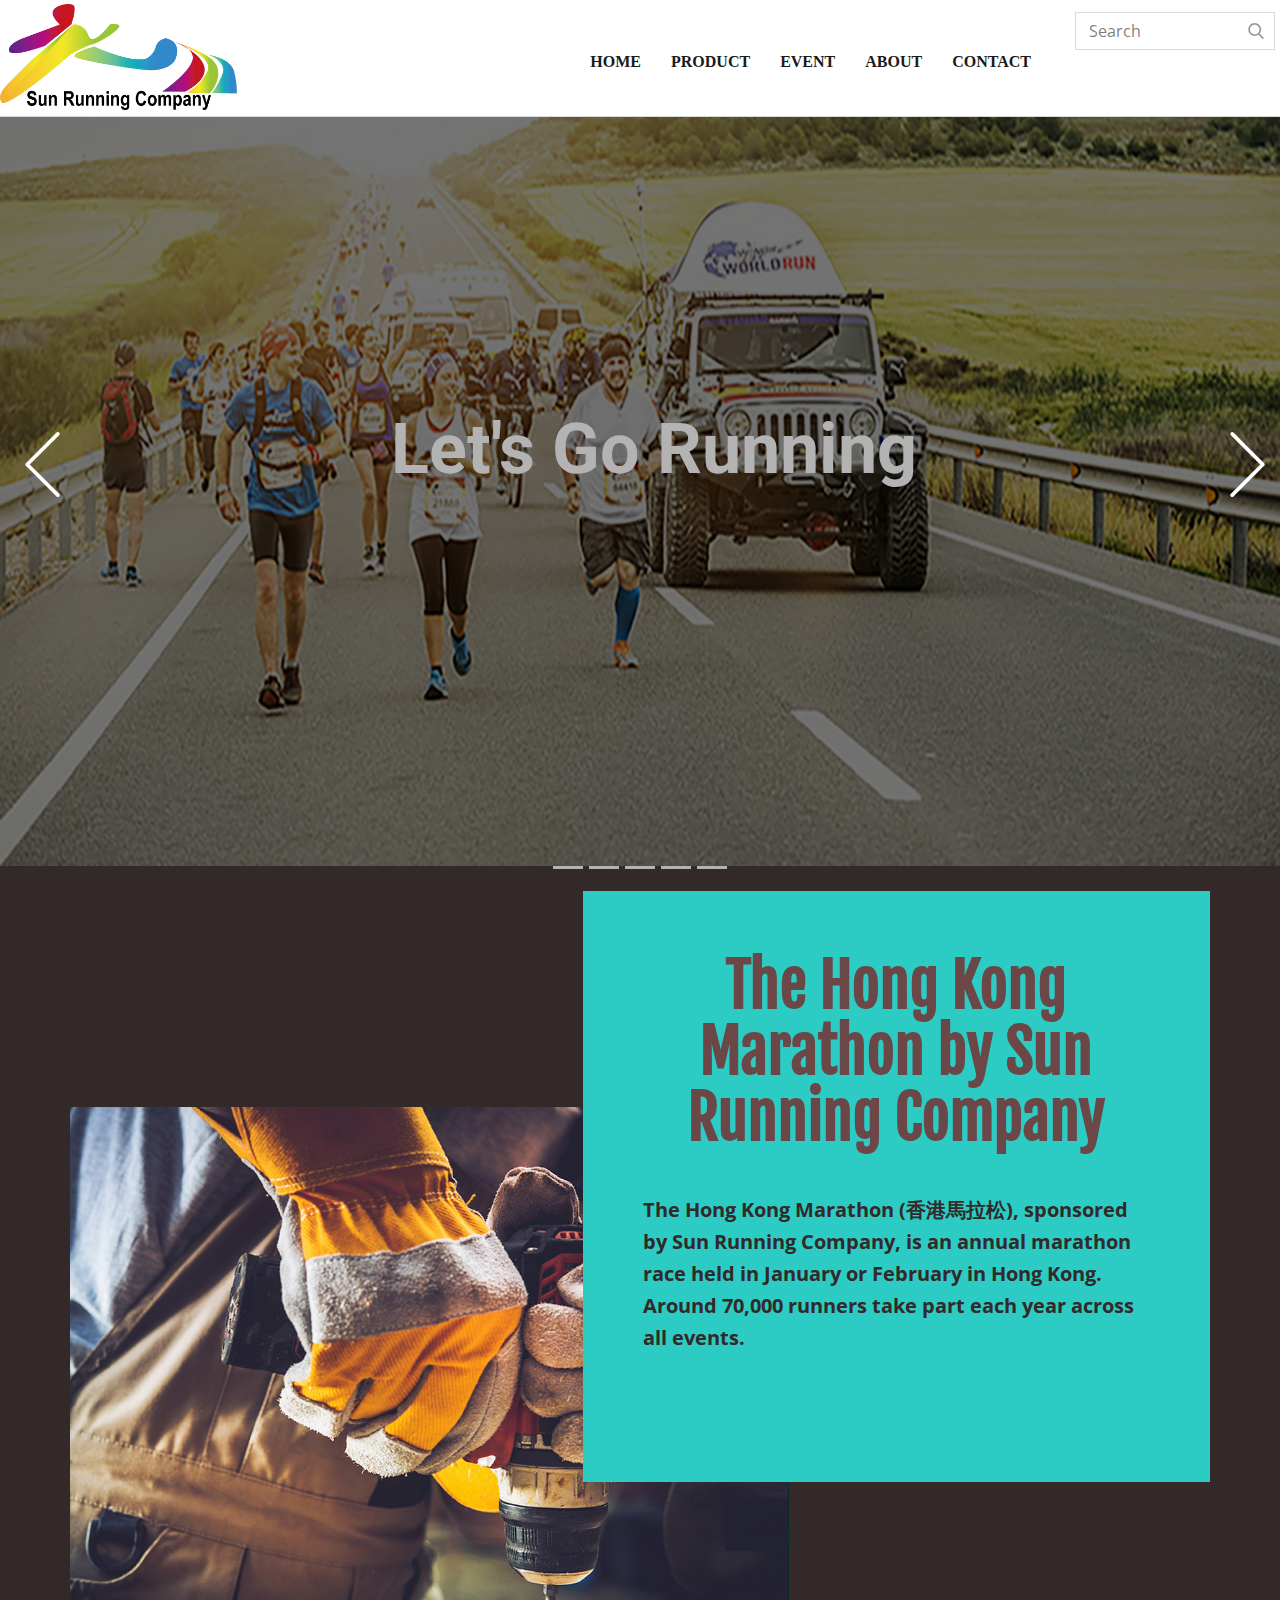
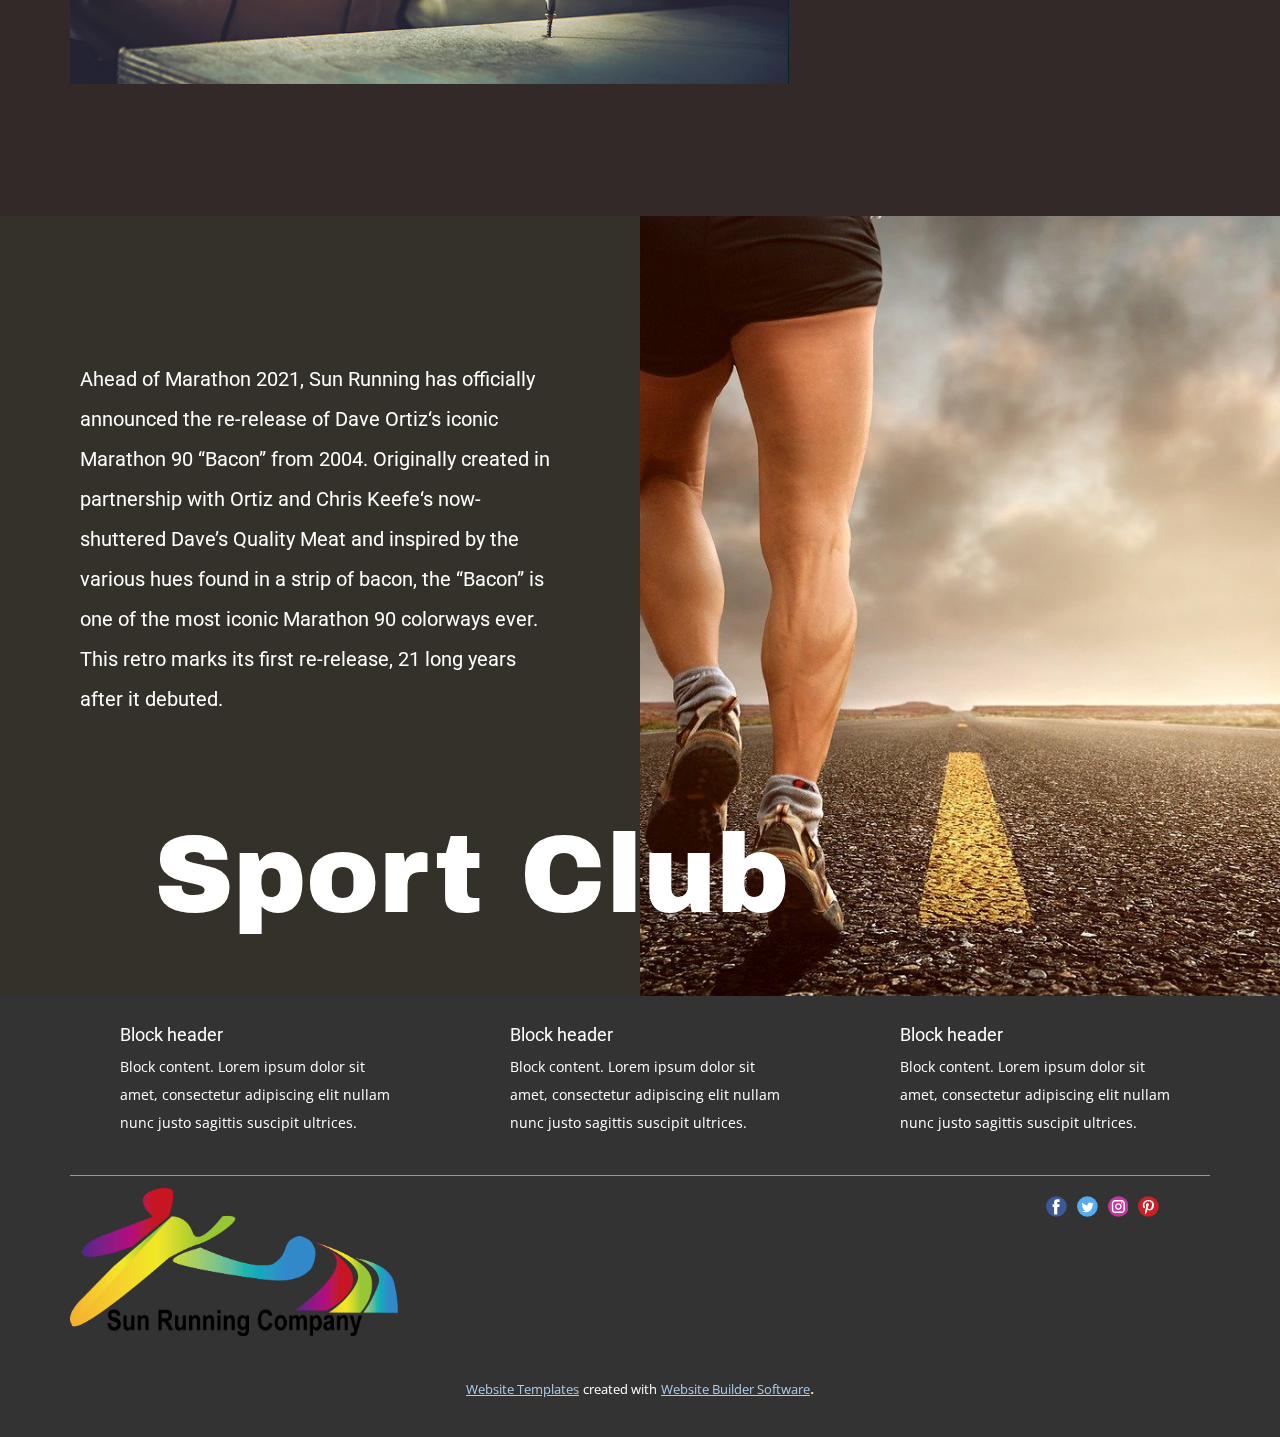
<file: Home.html>
<!DOCTYPE html>
<html style="font-size: 16px;">
  <head>
    <meta name="viewport" content="width=device-width, initial-scale=1.0">
    <meta charset="utf-8">
    <meta name="keywords" content="Sport Club, About Gym, Our sports club is open!, Come workout with us, Membership Benefits, Contact Us, INTUITIVE">
    <meta name="description" content="">
    <meta name="page_type" content="np-template-header-footer-from-plugin">
    <title>Home</title>
    <link rel="stylesheet" href="nicepage.css" media="screen">
<link rel="stylesheet" href="Home.css" media="screen">
    <script class="u-script" type="text/javascript" src="jquery.js" defer=""></script>
    <script class="u-script" type="text/javascript" src="nicepage.js" defer=""></script>
    <meta name="generator" content="Nicepage 3.8.0, nicepage.com">
    
    
    
    
    <link id="u-theme-google-font" rel="stylesheet" href="https://fonts.googleapis.com/css?family=Roboto:100,100i,300,300i,400,400i,500,500i,700,700i,900,900i|Open+Sans:300,300i,400,400i,600,600i,700,700i,800,800i">
    <link id="u-page-google-font" rel="stylesheet" href="https://fonts.googleapis.com/css?family=Fjalla+One:400|Archivo+Black:400">
    
    
    
    
    <script type="application/ld+json">{
		"@context": "http://schema.org",
		"@type": "Organization",
		"name": "Site1",
		"url": "index.html",
		"logo": "images/Final_Project_Logo1.png",
		"sameAs": []
}</script>
    <meta property="og:title" content="Home">
    <meta property="og:type" content="website">
    <meta name="theme-color" content="#478ac9">
    <link rel="canonical" href="index.html">
    <meta property="og:url" content="index.html">
  </head>
  <body class="u-body u-gradient" style="background-image: linear-gradient(white, white);"><header class="u-align-center-xs u-clearfix u-header u-white u-header" id="sec-44cb" data-image-width="1688" data-image-height="224"><a href="https://nicepage.com" class="u-image u-logo u-image-1" data-image-width="920" data-image-height="421">
        <img src="images/Final_Project_Logo1.png" class="u-logo-image u-logo-image-1" data-image-width="237">
      </a><form action="#" class="u-border-1 u-border-grey-15 u-search u-search-right u-search-1">
        <button class="u-search-button" type="submit">
          <span class="u-search-icon u-spacing-10 u-text-grey-40">
            <svg class="u-svg-link" preserveAspectRatio="xMidYMin slice" viewBox="0 0 56.966 56.966" style=""><use xmlns:xlink="http://www.w3.org/1999/xlink" xlink:href="#svg-b04b"></use></svg>
            <svg xmlns="http://www.w3.org/2000/svg" xmlns:xlink="http://www.w3.org/1999/xlink" version="1.1" id="svg-b04b" x="0px" y="0px" viewBox="0 0 56.966 56.966" style="enable-background:new 0 0 56.966 56.966;" xml:space="preserve" class="u-svg-content"><path d="M55.146,51.887L41.588,37.786c3.486-4.144,5.396-9.358,5.396-14.786c0-12.682-10.318-23-23-23s-23,10.318-23,23  s10.318,23,23,23c4.761,0,9.298-1.436,13.177-4.162l13.661,14.208c0.571,0.593,1.339,0.92,2.162,0.92  c0.779,0,1.518-0.297,2.079-0.837C56.255,54.982,56.293,53.08,55.146,51.887z M23.984,6c9.374,0,17,7.626,17,17s-7.626,17-17,17  s-17-7.626-17-17S14.61,6,23.984,6z"></path><g></g><g></g><g></g><g></g><g></g><g></g><g></g><g></g><g></g><g></g><g></g><g></g><g></g><g></g><g></g></svg>
          </span>
        </button>
        <input class="u-search-input" type="search" name="search" value="" placeholder="Search">
      </form><nav class="u-align-left u-menu u-menu-dropdown u-nav-spacing-25 u-offcanvas u-menu-1">
        <div class="menu-collapse" style="font-size: 1rem; letter-spacing: 0px; font-weight: 700; text-transform: uppercase;">
          <a class="u-button-style u-custom-active-border-color u-custom-border u-custom-border-color u-custom-borders u-custom-hover-border-color u-custom-left-right-menu-spacing u-custom-padding-bottom u-custom-text-active-color u-custom-text-color u-custom-text-hover-color u-custom-top-bottom-menu-spacing u-nav-link" href="#carousel_4823-1" style="padding: 2px 0px; font-size: calc(1em + 4px);">
            <svg class="u-svg-link" preserveAspectRatio="xMidYMin slice" viewBox="0 0 302 302" style=""><use xmlns:xlink="http://www.w3.org/1999/xlink" xlink:href="#svg-7b92"></use></svg>
            <svg xmlns="http://www.w3.org/2000/svg" xmlns:xlink="http://www.w3.org/1999/xlink" version="1.1" id="svg-7b92" x="0px" y="0px" viewBox="0 0 302 302" style="enable-background:new 0 0 302 302;" xml:space="preserve" class="u-svg-content"><g><rect y="36" width="302" height="30"></rect><rect y="236" width="302" height="30"></rect><rect y="136" width="302" height="30"></rect>
</g><g></g><g></g><g></g><g></g><g></g><g></g><g></g><g></g><g></g><g></g><g></g><g></g><g></g><g></g><g></g></svg>
          </a>
        </div>
        <div class="u-custom-menu u-nav-container">
          <ul class="u-nav u-spacing-30 u-unstyled u-nav-1"><li class="u-nav-item"><a class="u-border-2 u-border-active-palette-1-base u-border-hover-palette-1-base u-border-no-left u-border-no-right u-border-no-top u-button-style u-nav-link u-text-active-palette-1-base u-text-grey-90 u-text-hover-grey-90" href="#carousel_4823-1" target="_blank" style="padding: 10px 0px;">Home</a>
</li><li class="u-nav-item"><a class="u-border-2 u-border-active-palette-1-base u-border-hover-palette-1-base u-border-no-left u-border-no-right u-border-no-top u-button-style u-nav-link u-text-active-palette-1-base u-text-grey-90 u-text-hover-grey-90" style="padding: 10px 0px;">Product</a>
</li><li class="u-nav-item"><a class="u-border-2 u-border-active-palette-1-base u-border-hover-palette-1-base u-border-no-left u-border-no-right u-border-no-top u-button-style u-nav-link u-text-active-palette-1-base u-text-grey-90 u-text-hover-grey-90" style="padding: 10px 0px;">Event</a>
</li><li class="u-nav-item"><a class="u-border-2 u-border-active-palette-1-base u-border-hover-palette-1-base u-border-no-left u-border-no-right u-border-no-top u-button-style u-nav-link u-text-active-palette-1-base u-text-grey-90 u-text-hover-grey-90" href="About.html" style="padding: 10px 0px;">About</a>
</li><li class="u-nav-item"><a class="u-border-2 u-border-active-palette-1-base u-border-hover-palette-1-base u-border-no-left u-border-no-right u-border-no-top u-button-style u-nav-link u-text-active-palette-1-base u-text-grey-90 u-text-hover-grey-90" href="Contact.html" style="padding: 10px 0px;">Contact</a>
</li></ul>
        </div>
        <div class="u-custom-menu u-nav-container-collapse">
          <div class="u-align-center u-black u-container-style u-inner-container-layout u-opacity u-opacity-95 u-sidenav">
            <div class="u-sidenav-overflow">
              <div class="u-menu-close"></div>
              <ul class="u-align-center u-nav u-popupmenu-items u-unstyled u-nav-2"><li class="u-nav-item"><a class="u-button-style u-nav-link" href="#carousel_4823-1" target="_blank" style="padding: 10px 0px;">Home</a>
</li><li class="u-nav-item"><a class="u-button-style u-nav-link" style="padding: 10px 0px;">Product</a>
</li><li class="u-nav-item"><a class="u-button-style u-nav-link" style="padding: 10px 0px;">Event</a>
</li><li class="u-nav-item"><a class="u-button-style u-nav-link" href="About.html" style="padding: 10px 0px;">About</a>
</li><li class="u-nav-item"><a class="u-button-style u-nav-link" href="Contact.html" style="padding: 10px 0px;">Contact</a>
</li></ul>
            </div>
          </div>
          <div class="u-black u-menu-overlay u-opacity u-opacity-70"></div>
        </div>
      </nav></header>
    <section id="carousel_4823-1" class="u-carousel u-carousel-duration-2250 u-slide u-valign-middle u-block-8d60-1" data-u-ride="carousel" data-interval="1750" data-pause="false">
      <ol class="u-absolute-hcenter u-carousel-indicators u-block-8d60-5">
        <li data-u-target="#carousel_4823-1" data-u-slide-to="0" class="u-active u-grey-30"></li>
        <li data-u-target="#carousel_4823-1" class="u-grey-30" data-u-slide-to="1"></li>
        <li data-u-target="#carousel_4823-1" class="u-grey-30" data-u-slide-to="2"></li>
        <li data-u-target="#carousel_4823-1" class="u-grey-30" data-u-slide-to="3"></li>
        <li data-u-target="#carousel_4823-1" class="u-grey-30" data-u-slide-to="4"></li>
      </ol>
      <div class="u-carousel-inner" role="listbox">
        <div class="u-active u-align-center u-carousel-item u-clearfix u-image u-shading u-section-1-1" src="" data-image-width="1300" data-image-height="800">
          <div class="u-align-left u-border-1 u-border-grey-15 u-expanded-width u-line u-line-horizontal u-line-1"></div>
          <h1 class="u-text u-title u-text-1" data-animation-name="slideIn" data-animation-duration="1000" data-animation-delay="0" data-animation-direction="Down">Let's Go Running</h1>
        </div>
        <div class="u-align-center u-carousel-item u-clearfix u-image u-shading u-section-1-2" src="" data-image-width="1300" data-image-height="800">
          <div class="u-clearfix u-sheet u-sheet-1">
            <h1 class="u-text u-title u-text-1" data-animation-name="fadeIn" data-animation-duration="1000" data-animation-delay="0" data-animation-direction="">Sporty is indispensable part of our life</h1>
          </div>
        </div>
        <div class="u-align-center u-carousel-item u-clearfix u-image u-shading u-section-1-3" src="" data-image-width="1280" data-image-height="853">
          <div class="u-clearfix u-sheet u-sheet-1">
            <h1 class="u-text u-title u-text-1" data-animation-name="slideIn" data-animation-duration="1000" data-animation-delay="0" data-animation-direction="Down">Let's Go Running</h1>
          </div>
        </div>
        <div class="u-align-left u-carousel-item u-clearfix u-image u-section-1-4" src="">
          <div class="u-clearfix u-sheet u-sheet-1"></div>
        </div>
      </div>
      <a class="u-carousel-control u-carousel-control-prev u-icon-rectangle u-text-hover-black u-block-8d60-3" href="#carousel_4823-1" role="button" data-u-slide="prev">
        <span aria-hidden="true">
          <svg viewBox="0 0 477.175 477.175"><path d="M145.188,238.575l215.5-215.5c5.3-5.3,5.3-13.8,0-19.1s-13.8-5.3-19.1,0l-225.1,225.1c-5.3,5.3-5.3,13.8,0,19.1l225.1,225
                    c2.6,2.6,6.1,4,9.5,4s6.9-1.3,9.5-4c5.3-5.3,5.3-13.8,0-19.1L145.188,238.575z"></path></svg>
        </span>
        <span class="sr-only">Previous</span>
      </a>
      <a class="u-carousel-control u-carousel-control-next u-icon-rectangle u-text-hover-black u-block-8d60-6" href="#carousel_4823-1" role="button" data-u-slide="next">
        <span aria-hidden="true">
          <svg viewBox="0 0 477.175 477.175"><path d="M360.731,229.075l-225.1-225.1c-5.3-5.3-13.8-5.3-19.1,0s-5.3,13.8,0,19.1l215.5,215.5l-215.5,215.5
                    c-5.3,5.3-5.3,13.8,0,19.1c2.6,2.6,6.1,4,9.5,4c3.4,0,6.9-1.3,9.5-4l225.1-225.1C365.931,242.875,365.931,234.275,360.731,229.075z"></path></svg>
        </span>
        <span class="sr-only">Next</span>
      </a>
    </section>
    <section class="u-clearfix u-palette-2-dark-3 u-section-2" id="carousel_3e30">
      <div class="u-clearfix u-sheet u-sheet-1">
        <div class="u-clearfix u-expanded-width-lg u-expanded-width-md u-expanded-width-xl u-gutter-0 u-layout-wrap u-layout-wrap-1">
          <div class="u-gutter-0 u-layout">
            <div class="u-layout-row">
              <div class="u-size-16-md u-size-16-sm u-size-16-xs u-size-26-lg u-size-27-xl">
                <div class="u-layout-col">
                  <div class="u-container-style u-layout-cell u-left-cell u-size-60 u-layout-cell-1">
                    <div class="u-container-layout">
                      <img class="u-image u-image-1" src="images/aa.jpg">
                    </div>
                  </div>
                </div>
              </div>
              <div class="u-size-33-xl u-size-34-lg u-size-44-md u-size-44-sm u-size-44-xs">
                <div class="u-layout-col">
                  <div class="u-container-style u-layout-cell u-palette-4-base u-right-cell u-size-30 u-layout-cell-2">
                    <div class="u-container-layout u-valign-middle-lg u-valign-middle-md u-valign-middle-sm u-valign-middle-xs u-container-layout-2">
                      <h1 class="u-align-center u-custom-font u-text u-text-palette-2-dark-2 u-title u-text-1">
                        <a href="https://www.handy.com/services" ping="/url?sa=t&amp;source=web&amp;rct=j&amp;url=https://www.handy.com/services&amp;ved=2ahUKEwiUs4ezpunlAhURy6YKHU0zCns4ChAWMAV6BAgGEAE" style="">The Hong Kong Marathon</a>&nbsp;by Sun Running Company
                      </h1>
                      <p class="u-align-left u-text u-text-palette-2-dark-3 u-text-2">The Hong Kong Marathon (香港馬拉松), sponsored by Sun Running Company, is an annual marathon race held in January or February in Hong Kong.  Around 70,000 runners take part each year across all events.</p>
                    </div>
                  </div>
                  <div class="u-container-style u-hidden-sm u-hidden-xs u-layout-cell u-right-cell u-size-30 u-layout-cell-3">
                    <div class="u-container-layout u-container-layout-3"></div>
                  </div>
                </div>
              </div>
            </div>
          </div>
        </div>
      </div>
    </section>
    <section class="u-clearfix u-section-3" id="carousel_5772">
      <div class="u-clearfix u-expanded-width u-layout-wrap u-layout-wrap-1">
        <div class="u-layout">
          <div class="u-layout-row">
            <div class="u-container-style u-layout-cell u-palette-3-dark-3 u-size-30 u-layout-cell-1">
              <div class="u-container-layout u-container-layout-1">
                <p class="u-custom-font u-heading-font u-text u-text-1" data-animation-name="slideIn" data-animation-duration="1000" data-animation-delay="0" data-animation-direction="Left">Ahead of Marathon 2021, Sun Running has officially announced the re-release of Dave Ortiz‘s iconic Marathon 90 “Bacon” from 2004. Originally created in partnership with Ortiz and Chris Keefe‘s now-shuttered Dave’s Quality Meat and inspired by the various hues found in a strip of bacon, the “Bacon” is one of the most iconic Marathon 90 colorways ever. This retro marks its first re-release, 21 long years after it debuted.</p>
              </div>
            </div>
            <div class="u-container-style u-image u-layout-cell u-size-30 u-image-1" data-image-width="150" data-image-height="99" data-animation-name="flipIn" data-animation-duration="1000" data-animation-delay="0" data-animation-direction="X">
              <div class="u-container-layout u-valign-bottom-lg u-valign-bottom-xl u-container-layout-2">
                <h1 class="u-custom-font u-text u-text-body-alt-color u-text-2">Sport Club</h1>
              </div>
            </div>
          </div>
        </div>
      </div>
    </section>
    <style class="u-overlap-style">.u-overlap:not(.u-sticky-scroll) .u-header {
background-color: #478ac9 !important; background-image: linear-gradient(#77aad9, #adcce9) !important
}</style>
    
    
    <footer class="u-clearfix u-footer u-grey-80 u-footer" id="sec-0413"><div class="u-clearfix u-sheet u-sheet-1">
        <div class="u-clearfix u-expanded-width u-gutter-30 u-layout-wrap u-layout-wrap-1">
          <div class="u-gutter-0 u-layout">
            <div class="u-layout-row">
              <div class="u-align-left u-container-style u-layout-cell u-left-cell u-size-20 u-size-20-md u-layout-cell-1">
                <div class="u-container-layout u-container-layout-1"><!--position-->
                  <div data-position="" class="u-position u-position-1"><!--block-->
                    <div class="u-block">
                      <div class="u-block-container u-clearfix"><!--block_header-->
                        <h5 class="u-block-header u-text u-text-1"><!--block_header_content--> Block header <!--/block_header_content--></h5><!--/block_header--><!--block_content-->
                        <div class="u-block-content u-text u-text-2"><!--block_content_content--> Block content. Lorem ipsum dolor sit amet, consectetur adipiscing elit nullam nunc justo sagittis suscipit ultrices. <!--/block_content_content--></div><!--/block_content-->
                      </div>
                    </div><!--/block-->
                  </div><!--/position-->
                </div>
              </div>
              <div class="u-align-left u-container-style u-layout-cell u-size-20 u-size-20-md u-layout-cell-2">
                <div class="u-container-layout u-container-layout-2"><!--position-->
                  <div data-position="" class="u-position u-position-2"><!--block-->
                    <div class="u-block">
                      <div class="u-block-container u-clearfix"><!--block_header-->
                        <h5 class="u-block-header u-text u-text-3"><!--block_header_content--> Block header <!--/block_header_content--></h5><!--/block_header--><!--block_content-->
                        <div class="u-block-content u-text u-text-4"><!--block_content_content--> Block content. Lorem ipsum dolor sit amet, consectetur adipiscing elit nullam nunc justo sagittis suscipit ultrices. <!--/block_content_content--></div><!--/block_content-->
                      </div>
                    </div><!--/block-->
                  </div><!--/position-->
                </div>
              </div>
              <div class="u-align-left u-container-style u-layout-cell u-right-cell u-size-20 u-size-20-md u-layout-cell-3">
                <div class="u-container-layout u-container-layout-3"><!--position-->
                  <div data-position="" class="u-position u-position-3"><!--block-->
                    <div class="u-block">
                      <div class="u-block-container u-clearfix"><!--block_header-->
                        <h5 class="u-block-header u-text u-text-5"><!--block_header_content--> Block header <!--/block_header_content--></h5><!--/block_header--><!--block_content-->
                        <div class="u-block-content u-text u-text-6"><!--block_content_content--> Block content. Lorem ipsum dolor sit amet, consectetur adipiscing elit nullam nunc justo sagittis suscipit ultrices. <!--/block_content_content--></div><!--/block_content-->
                      </div>
                    </div><!--/block-->
                  </div><!--/position-->
                </div>
              </div>
            </div>
          </div>
        </div>
        <div class="u-border-1 u-border-white u-expanded-width u-line u-line-horizontal u-opacity u-opacity-50 u-line-1"></div>
        <div class="u-social-icons u-spacing-10 u-social-icons-1">
          <a class="u-social-url" title="facebook" target="_blank" href=""><span class="u-icon u-icon-circle u-social-facebook u-social-icon u-icon-1"><svg class="u-svg-link" preserveAspectRatio="xMidYMin slice" viewBox="0 0 112 112" style=""><use xmlns:xlink="http://www.w3.org/1999/xlink" xlink:href="#svg-b880"></use></svg><svg class="u-svg-content" id="svg-b880" style="color: rgb(59, 89, 152);"><circle fill="currentColor" cx="56.1" cy="56.1" r="55"></circle><path fill="#FFFFFF" d="M73.5,31.6h-9.1c-1.4,0-3.6,0.8-3.6,3.9v8.5h12.6L72,58.3H60.8v40.8H43.9V58.3h-8V43.9h8v-9.2
            c0-6.7,3.1-17,17-17h12.5v13.9H73.5z"></path></svg></span>
          </a>
          <a class="u-social-url" title="twitter" target="_blank" href=""><span class="u-icon u-icon-circle u-social-icon u-social-twitter u-icon-2"><svg class="u-svg-link" preserveAspectRatio="xMidYMin slice" viewBox="0 0 112 112" style=""><use xmlns:xlink="http://www.w3.org/1999/xlink" xlink:href="#svg-863b"></use></svg><svg class="u-svg-content" id="svg-863b" style="color: rgb(85, 172, 238);"><circle fill="currentColor" class="st0" cx="56.1" cy="56.1" r="55"></circle><path fill="#FFFFFF" d="M83.8,47.3c0,0.6,0,1.2,0,1.7c0,17.7-13.5,38.2-38.2,38.2C38,87.2,31,85,25,81.2c1,0.1,2.1,0.2,3.2,0.2
            c6.3,0,12.1-2.1,16.7-5.7c-5.9-0.1-10.8-4-12.5-9.3c0.8,0.2,1.7,0.2,2.5,0.2c1.2,0,2.4-0.2,3.5-0.5c-6.1-1.2-10.8-6.7-10.8-13.1
            c0-0.1,0-0.1,0-0.2c1.8,1,3.9,1.6,6.1,1.7c-3.6-2.4-6-6.5-6-11.2c0-2.5,0.7-4.8,1.8-6.7c6.6,8.1,16.5,13.5,27.6,14
            c-0.2-1-0.3-2-0.3-3.1c0-7.4,6-13.4,13.4-13.4c3.9,0,7.3,1.6,9.8,4.2c3.1-0.6,5.9-1.7,8.5-3.3c-1,3.1-3.1,5.8-5.9,7.4
            c2.7-0.3,5.3-1,7.7-2.1C88.7,43,86.4,45.4,83.8,47.3z"></path></svg></span>
          </a>
          <a class="u-social-url" title="instagram" target="_blank" href=""><span class="u-icon u-icon-circle u-social-icon u-social-instagram u-icon-3"><svg class="u-svg-link" preserveAspectRatio="xMidYMin slice" viewBox="0 0 112 112" style=""><use xmlns:xlink="http://www.w3.org/1999/xlink" xlink:href="#svg-ed29"></use></svg><svg class="u-svg-content" id="svg-ed29" style="color: rgb(197, 54, 164);"><circle fill="currentColor" cx="56.1" cy="56.1" r="55"></circle><path fill="#FFFFFF" d="M55.9,38.2c-9.9,0-17.9,8-17.9,17.9C38,66,46,74,55.9,74c9.9,0,17.9-8,17.9-17.9C73.8,46.2,65.8,38.2,55.9,38.2
            z M55.9,66.4c-5.7,0-10.3-4.6-10.3-10.3c-0.1-5.7,4.6-10.3,10.3-10.3c5.7,0,10.3,4.6,10.3,10.3C66.2,61.8,61.6,66.4,55.9,66.4z"></path><path fill="#FFFFFF" d="M74.3,33.5c-2.3,0-4.2,1.9-4.2,4.2s1.9,4.2,4.2,4.2s4.2-1.9,4.2-4.2S76.6,33.5,74.3,33.5z"></path><path fill="#FFFFFF" d="M73.1,21.3H38.6c-9.7,0-17.5,7.9-17.5,17.5v34.5c0,9.7,7.9,17.6,17.5,17.6h34.5c9.7,0,17.5-7.9,17.5-17.5V38.8
            C90.6,29.1,82.7,21.3,73.1,21.3z M83,73.3c0,5.5-4.5,9.9-9.9,9.9H38.6c-5.5,0-9.9-4.5-9.9-9.9V38.8c0-5.5,4.5-9.9,9.9-9.9h34.5
            c5.5,0,9.9,4.5,9.9,9.9V73.3z"></path></svg></span>
          </a>
          <a class="u-social-url" title="pinterest" target="_blank" href=""><span class="u-icon u-icon-circle u-social-icon u-social-pinterest u-icon-4"><svg class="u-svg-link" preserveAspectRatio="xMidYMin slice" viewBox="0 0 112 112" style=""><use xmlns:xlink="http://www.w3.org/1999/xlink" xlink:href="#svg-d3fa"></use></svg><svg class="u-svg-content" id="svg-d3fa" style="color: rgb(203, 32, 39);"><circle fill="currentColor" cx="56.1" cy="56.1" r="55"></circle><path fill="#FFFFFF" d="M61.1,76.9c-4.7-0.3-6.7-2.7-10.3-5c-2,10.7-4.6,20.9-11.9,26.2c-2.2-16.1,3.3-28.2,5.9-41
            c-4.4-7.5,0.6-22.5,9.9-18.8c11.6,4.6-10,27.8,4.4,30.7C74.2,72,80.3,42.8,71,33.4C57.5,19.6,31.7,33,34.9,52.6
            c0.8,4.8,5.8,6.2,2,12.9c-8.7-1.9-11.2-8.8-10.9-17.8C26.5,32.8,39.3,22.5,52.2,21c16.3-1.9,31.6,5.9,33.7,21.2
            C88.2,59.5,78.6,78.2,61.1,76.9z"></path></svg></span>
          </a>
        </div>
        <a href="https://nicepage.com" class="u-image u-logo u-image-1" data-image-width="920" data-image-height="421">
          <img src="images/Final_Project_Logo2.png" class="u-logo-image u-logo-image-1" data-image-width="328">
        </a>
      </div></footer>
    <section class="u-backlink u-clearfix u-grey-80">
      <a class="u-link" href="https://nicepage.com/website-templates" target="_blank">
        <span>Website Templates</span>
      </a>
      <p class="u-text">
        <span>created with</span>
      </p>
      <a class="u-link" href="https://nicepage.com/" target="_blank">
        <span>Website Builder Software</span>
      </a>. 
    </section><span style="height: 64px; width: 64px; margin-left: 0px; margin-right: auto; margin-top: 0px; background-image: none; right: 20px; bottom: 20px" class="u-back-to-top u-icon u-icon-circle u-opacity u-opacity-85 u-palette-1-base u-spacing-15" data-href="#"><svg class="u-svg-link" preserveAspectRatio="xMidYMin slice" viewBox="0 0 551.13 551.13" style=""><use xmlns:xlink="http://www.w3.org/1999/xlink" xlink:href="#svg-3ffc"></use></svg><svg xmlns="http://www.w3.org/2000/svg" xmlns:xlink="http://www.w3.org/1999/xlink" version="1.1" xml:space="preserve" class="u-svg-content" viewBox="0 0 551.13 551.13" id="svg-3ffc"><path d="m275.565 189.451 223.897 223.897h51.668l-275.565-275.565-275.565 275.565h51.668z"></path></svg>
        
        
    </span>
  </body>
</html>
</file>
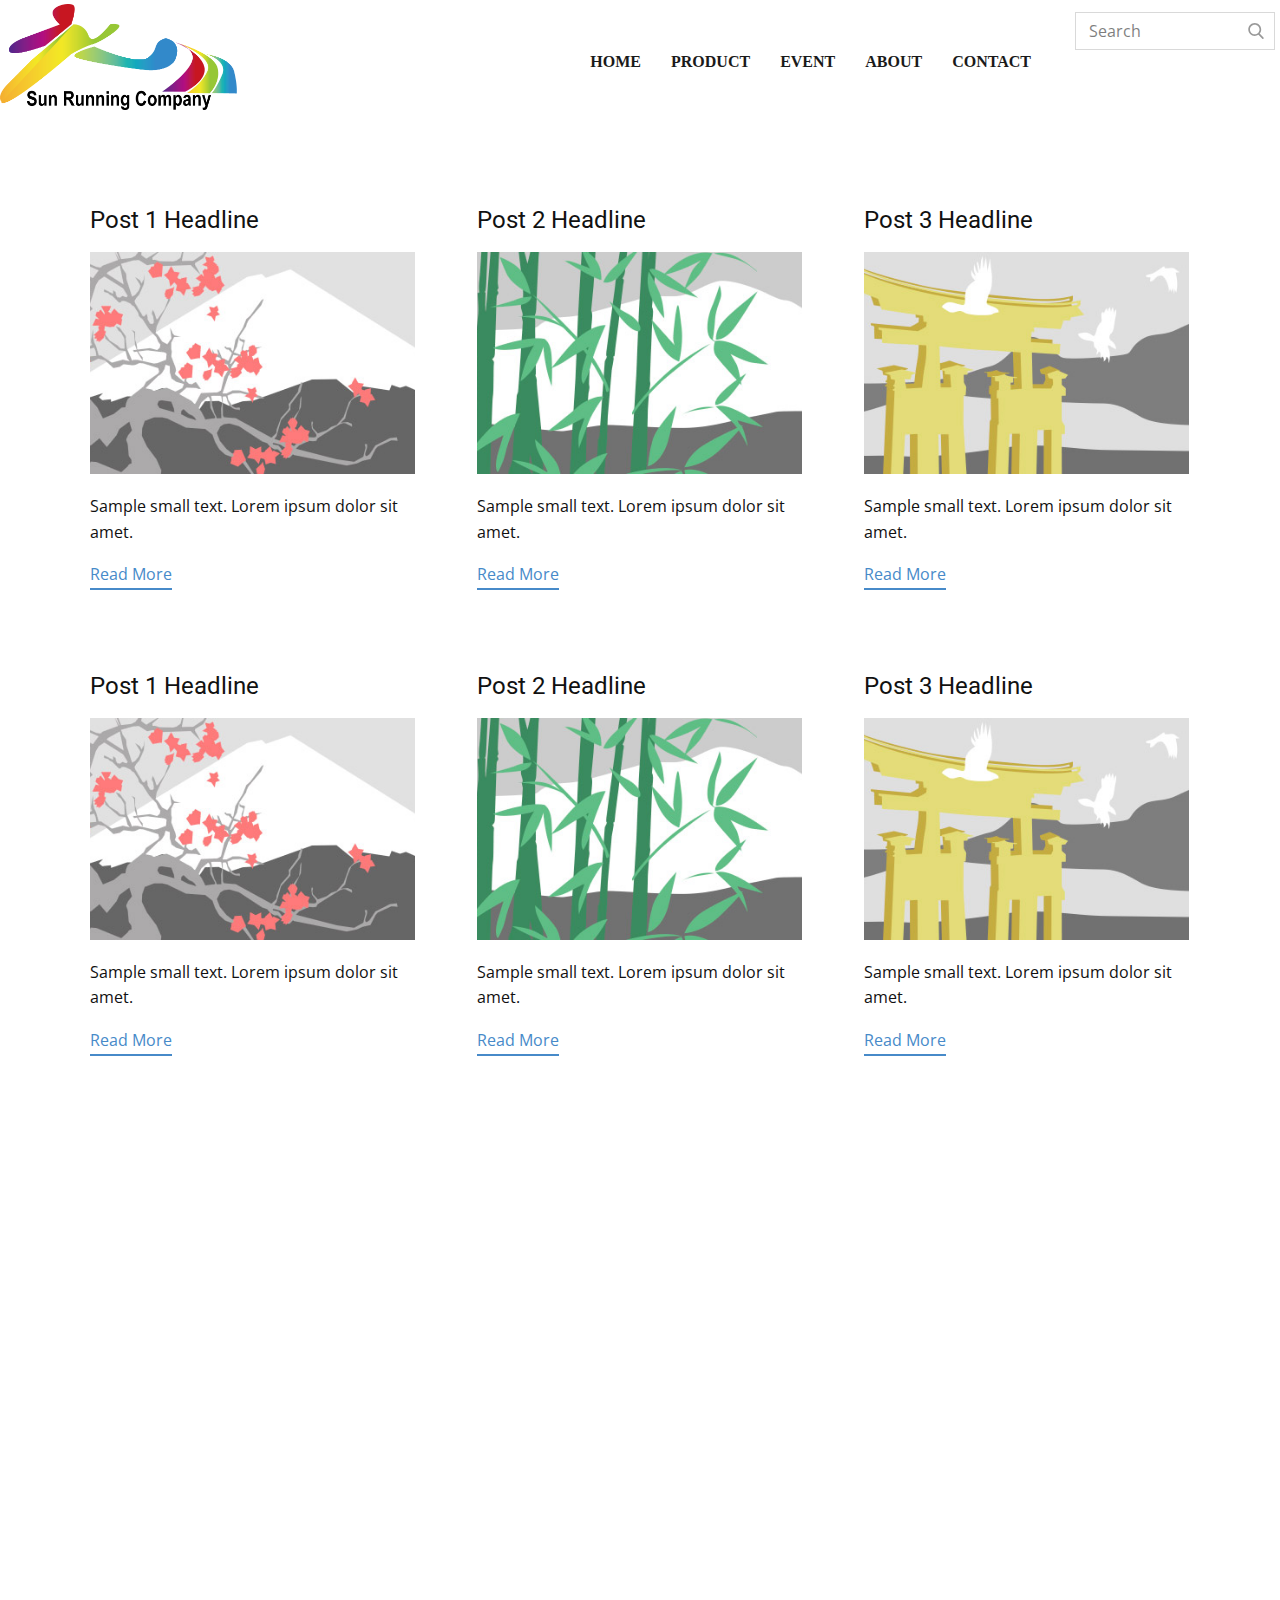
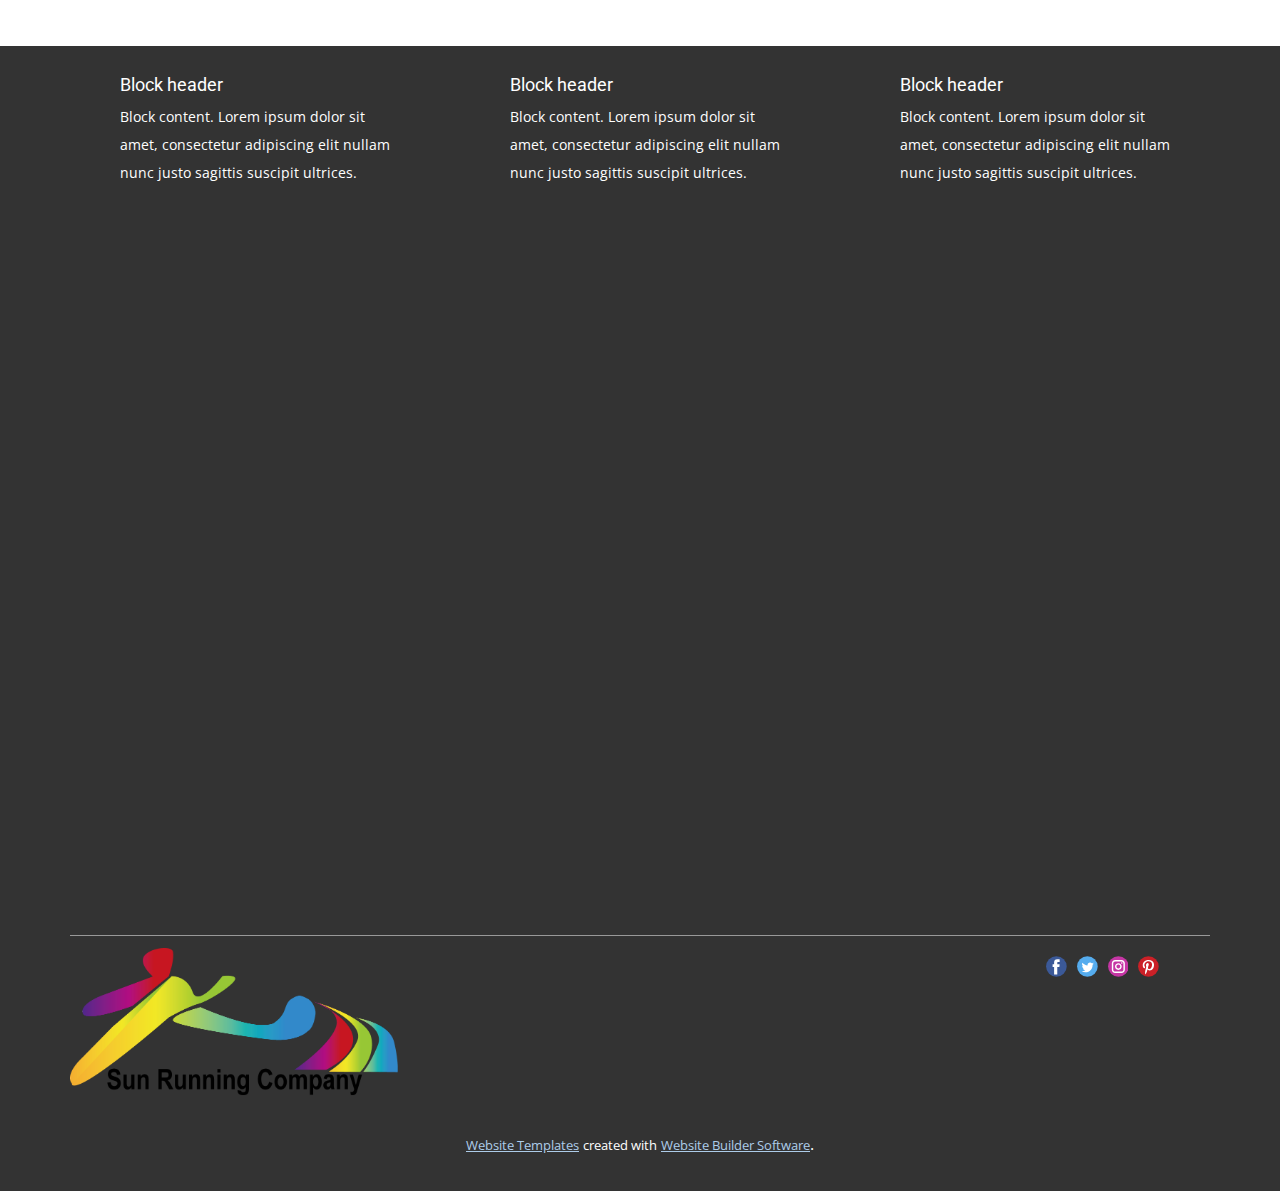
<file: blog/blog.html>
<html style="font-size: 16px;"><head>
    <meta name="viewport" content="width=device-width, initial-scale=1.0">
    <meta charset="utf-8">
    <meta name="keywords" content="">
    <meta name="description" content="">
    <meta name="page_type" content="np-template-header-footer-from-plugin">
    <title>Blog Template</title>
    <link rel="stylesheet" href="../nicepage.css" media="screen">
<link rel="stylesheet" href="../Blog-Template.css" media="screen">
    <script class="u-script" type="text/javascript" src="../jquery.js" defer=""></script>
    <script class="u-script" type="text/javascript" src="../nicepage.js" defer=""></script>
    <meta name="generator" content="Nicepage 3.8.0, nicepage.com">
    <link id="u-theme-google-font" rel="stylesheet" href="https://fonts.googleapis.com/css?family=Roboto:100,100i,300,300i,400,400i,500,500i,700,700i,900,900i|Open+Sans:300,300i,400,400i,600,600i,700,700i,800,800i">
    
    
    
    <script type="application/ld+json">{
		"@context": "http://schema.org",
		"@type": "Organization",
		"name": "Site1",
		"url": "index.html",
		"logo": "images/Final_Project_Logo1.png",
		"sameAs": []
}</script>
    <meta property="og:title" content="Blog Template">
    <meta property="og:type" content="website">
    <meta name="theme-color" content="#478ac9">
    <link rel="canonical" href="../index.html">
    <meta property="og:url" content="index.html">
  </head>
  <body class="u-body"><header class="u-align-center-xs u-clearfix u-header u-white u-header" id="sec-44cb" data-image-width="1688" data-image-height="224"><a href="https://nicepage.com" class="u-image u-logo u-image-1" data-image-width="920" data-image-height="421">
        <img src="../images/Final_Project_Logo1.png" class="u-logo-image u-logo-image-1" data-image-width="237">
      </a><form action="#" class="u-border-1 u-border-grey-15 u-search u-search-right u-search-1">
        <button class="u-search-button" type="submit">
          <span class="u-search-icon u-spacing-10 u-text-grey-40">
            <svg class="u-svg-link" preserveAspectRatio="xMidYMin slice" viewBox="0 0 56.966 56.966" style=""><use xmlns:xlink="http://www.w3.org/1999/xlink" xlink:href="#svg-b04b"></use></svg>
            <svg xmlns="http://www.w3.org/2000/svg" xmlns:xlink="http://www.w3.org/1999/xlink" version="1.1" id="svg-b04b" x="0px" y="0px" viewBox="0 0 56.966 56.966" style="enable-background:new 0 0 56.966 56.966;" xml:space="preserve" class="u-svg-content"><path d="M55.146,51.887L41.588,37.786c3.486-4.144,5.396-9.358,5.396-14.786c0-12.682-10.318-23-23-23s-23,10.318-23,23  s10.318,23,23,23c4.761,0,9.298-1.436,13.177-4.162l13.661,14.208c0.571,0.593,1.339,0.92,2.162,0.92  c0.779,0,1.518-0.297,2.079-0.837C56.255,54.982,56.293,53.08,55.146,51.887z M23.984,6c9.374,0,17,7.626,17,17s-7.626,17-17,17  s-17-7.626-17-17S14.61,6,23.984,6z"></path><g></g><g></g><g></g><g></g><g></g><g></g><g></g><g></g><g></g><g></g><g></g><g></g><g></g><g></g><g></g></svg>
          </span>
        </button>
        <input class="u-search-input" type="search" name="search" value="" placeholder="Search">
      </form><nav class="u-align-left u-menu u-menu-dropdown u-nav-spacing-25 u-offcanvas u-menu-1">
        <div class="menu-collapse" style="font-size: 1rem; letter-spacing: 0px; font-weight: 700; text-transform: uppercase;">
          <a class="u-button-style u-custom-active-border-color u-custom-border u-custom-border-color u-custom-borders u-custom-hover-border-color u-custom-left-right-menu-spacing u-custom-padding-bottom u-custom-text-active-color u-custom-text-color u-custom-text-hover-color u-custom-top-bottom-menu-spacing u-nav-link" href="#carousel_4823-1" style="padding: 2px 0px; font-size: calc(1em + 4px);">
            <svg class="u-svg-link" preserveAspectRatio="xMidYMin slice" viewBox="0 0 302 302" style=""><use xmlns:xlink="http://www.w3.org/1999/xlink" xlink:href="#svg-7b92"></use></svg>
            <svg xmlns="http://www.w3.org/2000/svg" xmlns:xlink="http://www.w3.org/1999/xlink" version="1.1" id="svg-7b92" x="0px" y="0px" viewBox="0 0 302 302" style="enable-background:new 0 0 302 302;" xml:space="preserve" class="u-svg-content"><g><rect y="36" width="302" height="30"></rect><rect y="236" width="302" height="30"></rect><rect y="136" width="302" height="30"></rect>
</g><g></g><g></g><g></g><g></g><g></g><g></g><g></g><g></g><g></g><g></g><g></g><g></g><g></g><g></g><g></g></svg>
          </a>
        </div>
        <div class="u-custom-menu u-nav-container">
          <ul class="u-nav u-spacing-30 u-unstyled u-nav-1"><li class="u-nav-item"><a class="u-border-2 u-border-active-palette-1-base u-border-hover-palette-1-base u-border-no-left u-border-no-right u-border-no-top u-button-style u-nav-link u-text-active-palette-1-base u-text-grey-90 u-text-hover-grey-90" href="#carousel_4823-1" target="_blank" style="padding: 10px 0px;">Home</a>
</li><li class="u-nav-item"><a class="u-border-2 u-border-active-palette-1-base u-border-hover-palette-1-base u-border-no-left u-border-no-right u-border-no-top u-button-style u-nav-link u-text-active-palette-1-base u-text-grey-90 u-text-hover-grey-90" style="padding: 10px 0px;">Product</a>
</li><li class="u-nav-item"><a class="u-border-2 u-border-active-palette-1-base u-border-hover-palette-1-base u-border-no-left u-border-no-right u-border-no-top u-button-style u-nav-link u-text-active-palette-1-base u-text-grey-90 u-text-hover-grey-90" style="padding: 10px 0px;">Event</a>
</li><li class="u-nav-item"><a class="u-border-2 u-border-active-palette-1-base u-border-hover-palette-1-base u-border-no-left u-border-no-right u-border-no-top u-button-style u-nav-link u-text-active-palette-1-base u-text-grey-90 u-text-hover-grey-90" href="../About.html" style="padding: 10px 0px;">About</a>
</li><li class="u-nav-item"><a class="u-border-2 u-border-active-palette-1-base u-border-hover-palette-1-base u-border-no-left u-border-no-right u-border-no-top u-button-style u-nav-link u-text-active-palette-1-base u-text-grey-90 u-text-hover-grey-90" href="../Contact.html" style="padding: 10px 0px;">Contact</a>
</li></ul>
        </div>
        <div class="u-custom-menu u-nav-container-collapse">
          <div class="u-align-center u-black u-container-style u-inner-container-layout u-opacity u-opacity-95 u-sidenav">
            <div class="u-sidenav-overflow">
              <div class="u-menu-close"></div>
              <ul class="u-align-center u-nav u-popupmenu-items u-unstyled u-nav-2"><li class="u-nav-item"><a class="u-button-style u-nav-link" href="#carousel_4823-1" target="_blank" style="padding: 10px 0px;">Home</a>
</li><li class="u-nav-item"><a class="u-button-style u-nav-link" style="padding: 10px 0px;">Product</a>
</li><li class="u-nav-item"><a class="u-button-style u-nav-link" style="padding: 10px 0px;">Event</a>
</li><li class="u-nav-item"><a class="u-button-style u-nav-link" href="../About.html" style="padding: 10px 0px;">About</a>
</li><li class="u-nav-item"><a class="u-button-style u-nav-link" href="../Contact.html" style="padding: 10px 0px;">Contact</a>
</li></ul>
            </div>
          </div>
          <div class="u-black u-menu-overlay u-opacity u-opacity-70"></div>
        </div>
      </nav></header>
    <section class="u-clearfix u-section-1" id="sec-cb0e">
      <div class="u-clearfix u-sheet u-valign-middle u-sheet-1"><!--blog--><!--blog_options_json--><!--{"type":"Recent","source":"","tags":"","count":""}--><!--/blog_options_json-->
        <div class="u-blog u-expanded-width u-repeater u-repeater-1"><!--blog_post-->
          <div class="u-blog-post u-container-style u-repeater-item u-white u-repeater-item-1">
            <div class="u-container-layout u-similar-container u-valign-top u-container-layout-1"><!--blog_post_header-->
              <h4 class="u-blog-control u-text u-text-1">
                <a class="u-post-header-link" href="../blog/post.html"><!--blog_post_header_content-->Post 1 Headline<!--/blog_post_header_content--></a>
              </h4><!--/blog_post_header--><!--blog_post_image-->
              <a class="u-post-header-link" href="../blog/post.html"><img alt="" class="u-blog-control u-expanded-width u-image u-image-default u-image-1" src="[data-uri]"></a><!--/blog_post_image--><!--blog_post_content-->
              <div class="u-blog-control u-post-content u-text u-text-2 fr-view">Sample small text. Lorem ipsum dolor sit amet.</div><!--/blog_post_content--><!--blog_post_readmore-->
              <a href="../blog/post.html" class="u-blog-control u-border-2 u-border-palette-1-base u-btn u-btn-rectangle u-button-style u-none u-btn-1"><!--blog_post_readmore_content-->Read More<!--/blog_post_readmore_content--></a><!--/blog_post_readmore-->
            </div>
          </div><div class="u-blog-post u-container-style u-repeater-item u-video-cover u-white">
            <div class="u-container-layout u-similar-container u-valign-top u-container-layout-2"><!--blog_post_header-->
              <h4 class="u-blog-control u-text u-text-3">
                <a class="u-post-header-link" href="../blog/post-1.html"><!--blog_post_header_content-->Post 2 Headline<!--/blog_post_header_content--></a>
              </h4><!--/blog_post_header--><!--blog_post_image-->
              <a class="u-post-header-link" href="../blog/post-1.html"><img alt="" class="u-blog-control u-expanded-width u-image u-image-default u-image-2" src="[data-uri]"></a><!--/blog_post_image--><!--blog_post_content-->
              <div class="u-blog-control u-post-content u-text u-text-4 fr-view">Sample small text. Lorem ipsum dolor sit amet.</div><!--/blog_post_content--><!--blog_post_readmore-->
              <a href="../blog/post-1.html" class="u-blog-control u-border-2 u-border-palette-1-base u-btn u-btn-rectangle u-button-style u-none u-btn-2"><!--blog_post_readmore_content-->Read More<!--/blog_post_readmore_content--></a><!--/blog_post_readmore-->
            </div>
          </div><div class="u-blog-post u-container-style u-repeater-item u-video-cover u-white">
            <div class="u-container-layout u-similar-container u-valign-top u-container-layout-3"><!--blog_post_header-->
              <h4 class="u-blog-control u-text u-text-5">
                <a class="u-post-header-link" href="../blog/post-2.html"><!--blog_post_header_content-->Post 3 Headline<!--/blog_post_header_content--></a>
              </h4><!--/blog_post_header--><!--blog_post_image-->
              <a class="u-post-header-link" href="../blog/post-2.html"><img alt="" class="u-blog-control u-expanded-width u-image u-image-default u-image-3" src="[data-uri]"></a><!--/blog_post_image--><!--blog_post_content-->
              <div class="u-blog-control u-post-content u-text u-text-6 fr-view">Sample small text. Lorem ipsum dolor sit amet.</div><!--/blog_post_content--><!--blog_post_readmore-->
              <a href="../blog/post-2.html" class="u-blog-control u-border-2 u-border-palette-1-base u-btn u-btn-rectangle u-button-style u-none u-btn-3"><!--blog_post_readmore_content-->Read More<!--/blog_post_readmore_content--></a><!--/blog_post_readmore-->
            </div>
          </div><div class="u-blog-post u-container-style u-repeater-item u-white u-repeater-item-1">
            <div class="u-container-layout u-similar-container u-valign-top u-container-layout-1"><!--blog_post_header-->
              <h4 class="u-blog-control u-text u-text-1">
                <a class="u-post-header-link" href="../blog/post-3.html"><!--blog_post_header_content-->Post 1 Headline<!--/blog_post_header_content--></a>
              </h4><!--/blog_post_header--><!--blog_post_image-->
              <a class="u-post-header-link" href="../blog/post-3.html"><img alt="" class="u-blog-control u-expanded-width u-image u-image-default u-image-1" src="[data-uri]"></a><!--/blog_post_image--><!--blog_post_content-->
              <div class="u-blog-control u-post-content u-text u-text-2 fr-view">Sample small text. Lorem ipsum dolor sit amet.</div><!--/blog_post_content--><!--blog_post_readmore-->
              <a href="../blog/post-3.html" class="u-blog-control u-border-2 u-border-palette-1-base u-btn u-btn-rectangle u-button-style u-none u-btn-1"><!--blog_post_readmore_content-->Read More<!--/blog_post_readmore_content--></a><!--/blog_post_readmore-->
            </div>
          </div><div class="u-blog-post u-container-style u-repeater-item u-video-cover u-white">
            <div class="u-container-layout u-similar-container u-valign-top u-container-layout-2"><!--blog_post_header-->
              <h4 class="u-blog-control u-text u-text-3">
                <a class="u-post-header-link" href="../blog/post-4.html"><!--blog_post_header_content-->Post 2 Headline<!--/blog_post_header_content--></a>
              </h4><!--/blog_post_header--><!--blog_post_image-->
              <a class="u-post-header-link" href="../blog/post-4.html"><img alt="" class="u-blog-control u-expanded-width u-image u-image-default u-image-2" src="[data-uri]"></a><!--/blog_post_image--><!--blog_post_content-->
              <div class="u-blog-control u-post-content u-text u-text-4 fr-view">Sample small text. Lorem ipsum dolor sit amet.</div><!--/blog_post_content--><!--blog_post_readmore-->
              <a href="../blog/post-4.html" class="u-blog-control u-border-2 u-border-palette-1-base u-btn u-btn-rectangle u-button-style u-none u-btn-2"><!--blog_post_readmore_content-->Read More<!--/blog_post_readmore_content--></a><!--/blog_post_readmore-->
            </div>
          </div><div class="u-blog-post u-container-style u-repeater-item u-video-cover u-white">
            <div class="u-container-layout u-similar-container u-valign-top u-container-layout-3"><!--blog_post_header-->
              <h4 class="u-blog-control u-text u-text-5">
                <a class="u-post-header-link" href="../blog/post-5.html"><!--blog_post_header_content-->Post 3 Headline<!--/blog_post_header_content--></a>
              </h4><!--/blog_post_header--><!--blog_post_image-->
              <a class="u-post-header-link" href="../blog/post-5.html"><img alt="" class="u-blog-control u-expanded-width u-image u-image-default u-image-3" src="[data-uri]"></a><!--/blog_post_image--><!--blog_post_content-->
              <div class="u-blog-control u-post-content u-text u-text-6 fr-view">Sample small text. Lorem ipsum dolor sit amet.</div><!--/blog_post_content--><!--blog_post_readmore-->
              <a href="../blog/post-5.html" class="u-blog-control u-border-2 u-border-palette-1-base u-btn u-btn-rectangle u-button-style u-none u-btn-3"><!--blog_post_readmore_content-->Read More<!--/blog_post_readmore_content--></a><!--/blog_post_readmore-->
            </div>
          </div><!--/blog_post--><!--blog_post-->
          <!--/blog_post--><!--blog_post-->
          <!--/blog_post-->
        </div><!--/blog-->
      </div>
    </section>
    <section class="u-clearfix u-section-2" id="sec-8fd2">
      <div class="u-clearfix u-sheet u-sheet-1"></div>
    </section>
    
    
    <footer class="u-clearfix u-footer u-grey-80 u-footer" id="sec-0413"><div class="u-clearfix u-sheet u-sheet-1">
        <div class="u-clearfix u-expanded-width u-gutter-30 u-layout-wrap u-layout-wrap-1">
          <div class="u-gutter-0 u-layout">
            <div class="u-layout-row">
              <div class="u-align-left u-container-style u-layout-cell u-left-cell u-size-20 u-size-20-md u-layout-cell-1">
                <div class="u-container-layout u-container-layout-1"><!--position-->
                  <div data-position="" class="u-position u-position-1"><!--block-->
                    <div class="u-block">
                      <div class="u-block-container u-clearfix"><!--block_header-->
                        <h5 class="u-block-header u-text u-text-1"><!--block_header_content--> Block header <!--/block_header_content--></h5><!--/block_header--><!--block_content-->
                        <div class="u-block-content u-text u-text-2"><!--block_content_content--> Block content. Lorem ipsum dolor sit amet, consectetur adipiscing elit nullam nunc justo sagittis suscipit ultrices. <!--/block_content_content--></div><!--/block_content-->
                      </div>
                    </div><!--/block-->
                  </div><!--/position-->
                </div>
              </div>
              <div class="u-align-left u-container-style u-layout-cell u-size-20 u-size-20-md u-layout-cell-2">
                <div class="u-container-layout u-container-layout-2"><!--position-->
                  <div data-position="" class="u-position u-position-2"><!--block-->
                    <div class="u-block">
                      <div class="u-block-container u-clearfix"><!--block_header-->
                        <h5 class="u-block-header u-text u-text-3"><!--block_header_content--> Block header <!--/block_header_content--></h5><!--/block_header--><!--block_content-->
                        <div class="u-block-content u-text u-text-4"><!--block_content_content--> Block content. Lorem ipsum dolor sit amet, consectetur adipiscing elit nullam nunc justo sagittis suscipit ultrices. <!--/block_content_content--></div><!--/block_content-->
                      </div>
                    </div><!--/block-->
                  </div><!--/position-->
                </div>
              </div>
              <div class="u-align-left u-container-style u-layout-cell u-right-cell u-size-20 u-size-20-md u-layout-cell-3">
                <div class="u-container-layout u-container-layout-3"><!--position-->
                  <div data-position="" class="u-position u-position-3"><!--block-->
                    <div class="u-block">
                      <div class="u-block-container u-clearfix"><!--block_header-->
                        <h5 class="u-block-header u-text u-text-5"><!--block_header_content--> Block header <!--/block_header_content--></h5><!--/block_header--><!--block_content-->
                        <div class="u-block-content u-text u-text-6"><!--block_content_content--> Block content. Lorem ipsum dolor sit amet, consectetur adipiscing elit nullam nunc justo sagittis suscipit ultrices. <!--/block_content_content--></div><!--/block_content-->
                      </div>
                    </div><!--/block-->
                  </div><!--/position-->
                </div>
              </div>
            </div>
          </div>
        </div>
        <div class="u-border-1 u-border-white u-expanded-width u-line u-line-horizontal u-opacity u-opacity-50 u-line-1"></div>
        <div class="u-social-icons u-spacing-10 u-social-icons-1">
          <a class="u-social-url" title="facebook" target="_blank" href=""><span class="u-icon u-icon-circle u-social-facebook u-social-icon u-icon-1"><svg class="u-svg-link" preserveAspectRatio="xMidYMin slice" viewBox="0 0 112 112" style=""><use xmlns:xlink="http://www.w3.org/1999/xlink" xlink:href="#svg-b880"></use></svg><svg class="u-svg-content" id="svg-b880" style="color: rgb(59, 89, 152);"><circle fill="currentColor" cx="56.1" cy="56.1" r="55"></circle><path fill="#FFFFFF" d="M73.5,31.6h-9.1c-1.4,0-3.6,0.8-3.6,3.9v8.5h12.6L72,58.3H60.8v40.8H43.9V58.3h-8V43.9h8v-9.2
            c0-6.7,3.1-17,17-17h12.5v13.9H73.5z"></path></svg></span>
          </a>
          <a class="u-social-url" title="twitter" target="_blank" href=""><span class="u-icon u-icon-circle u-social-icon u-social-twitter u-icon-2"><svg class="u-svg-link" preserveAspectRatio="xMidYMin slice" viewBox="0 0 112 112" style=""><use xmlns:xlink="http://www.w3.org/1999/xlink" xlink:href="#svg-863b"></use></svg><svg class="u-svg-content" id="svg-863b" style="color: rgb(85, 172, 238);"><circle fill="currentColor" class="st0" cx="56.1" cy="56.1" r="55"></circle><path fill="#FFFFFF" d="M83.8,47.3c0,0.6,0,1.2,0,1.7c0,17.7-13.5,38.2-38.2,38.2C38,87.2,31,85,25,81.2c1,0.1,2.1,0.2,3.2,0.2
            c6.3,0,12.1-2.1,16.7-5.7c-5.9-0.1-10.8-4-12.5-9.3c0.8,0.2,1.7,0.2,2.5,0.2c1.2,0,2.4-0.2,3.5-0.5c-6.1-1.2-10.8-6.7-10.8-13.1
            c0-0.1,0-0.1,0-0.2c1.8,1,3.9,1.6,6.1,1.7c-3.6-2.4-6-6.5-6-11.2c0-2.5,0.7-4.8,1.8-6.7c6.6,8.1,16.5,13.5,27.6,14
            c-0.2-1-0.3-2-0.3-3.1c0-7.4,6-13.4,13.4-13.4c3.9,0,7.3,1.6,9.8,4.2c3.1-0.6,5.9-1.7,8.5-3.3c-1,3.1-3.1,5.8-5.9,7.4
            c2.7-0.3,5.3-1,7.7-2.1C88.7,43,86.4,45.4,83.8,47.3z"></path></svg></span>
          </a>
          <a class="u-social-url" title="instagram" target="_blank" href=""><span class="u-icon u-icon-circle u-social-icon u-social-instagram u-icon-3"><svg class="u-svg-link" preserveAspectRatio="xMidYMin slice" viewBox="0 0 112 112" style=""><use xmlns:xlink="http://www.w3.org/1999/xlink" xlink:href="#svg-ed29"></use></svg><svg class="u-svg-content" id="svg-ed29" style="color: rgb(197, 54, 164);"><circle fill="currentColor" cx="56.1" cy="56.1" r="55"></circle><path fill="#FFFFFF" d="M55.9,38.2c-9.9,0-17.9,8-17.9,17.9C38,66,46,74,55.9,74c9.9,0,17.9-8,17.9-17.9C73.8,46.2,65.8,38.2,55.9,38.2
            z M55.9,66.4c-5.7,0-10.3-4.6-10.3-10.3c-0.1-5.7,4.6-10.3,10.3-10.3c5.7,0,10.3,4.6,10.3,10.3C66.2,61.8,61.6,66.4,55.9,66.4z"></path><path fill="#FFFFFF" d="M74.3,33.5c-2.3,0-4.2,1.9-4.2,4.2s1.9,4.2,4.2,4.2s4.2-1.9,4.2-4.2S76.6,33.5,74.3,33.5z"></path><path fill="#FFFFFF" d="M73.1,21.3H38.6c-9.7,0-17.5,7.9-17.5,17.5v34.5c0,9.7,7.9,17.6,17.5,17.6h34.5c9.7,0,17.5-7.9,17.5-17.5V38.8
            C90.6,29.1,82.7,21.3,73.1,21.3z M83,73.3c0,5.5-4.5,9.9-9.9,9.9H38.6c-5.5,0-9.9-4.5-9.9-9.9V38.8c0-5.5,4.5-9.9,9.9-9.9h34.5
            c5.5,0,9.9,4.5,9.9,9.9V73.3z"></path></svg></span>
          </a>
          <a class="u-social-url" title="pinterest" target="_blank" href=""><span class="u-icon u-icon-circle u-social-icon u-social-pinterest u-icon-4"><svg class="u-svg-link" preserveAspectRatio="xMidYMin slice" viewBox="0 0 112 112" style=""><use xmlns:xlink="http://www.w3.org/1999/xlink" xlink:href="#svg-d3fa"></use></svg><svg class="u-svg-content" id="svg-d3fa" style="color: rgb(203, 32, 39);"><circle fill="currentColor" cx="56.1" cy="56.1" r="55"></circle><path fill="#FFFFFF" d="M61.1,76.9c-4.7-0.3-6.7-2.7-10.3-5c-2,10.7-4.6,20.9-11.9,26.2c-2.2-16.1,3.3-28.2,5.9-41
            c-4.4-7.5,0.6-22.5,9.9-18.8c11.6,4.6-10,27.8,4.4,30.7C74.2,72,80.3,42.8,71,33.4C57.5,19.6,31.7,33,34.9,52.6
            c0.8,4.8,5.8,6.2,2,12.9c-8.7-1.9-11.2-8.8-10.9-17.8C26.5,32.8,39.3,22.5,52.2,21c16.3-1.9,31.6,5.9,33.7,21.2
            C88.2,59.5,78.6,78.2,61.1,76.9z"></path></svg></span>
          </a>
        </div>
        <a href="https://nicepage.com" class="u-image u-logo u-image-1" data-image-width="920" data-image-height="421">
          <img src="../images/Final_Project_Logo2.png" class="u-logo-image u-logo-image-1" data-image-width="328">
        </a>
      </div></footer>
    <section class="u-backlink u-clearfix u-grey-80">
      <a class="u-link" href="https://nicepage.com/website-templates" target="_blank">
        <span>Website Templates</span>
      </a>
      <p class="u-text">
        <span>created with</span>
      </p>
      <a class="u-link" href="https://nicepage.com/" target="_blank">
        <span>Website Builder Software</span>
      </a>. 
    </section>
  
</body></html>
</file>
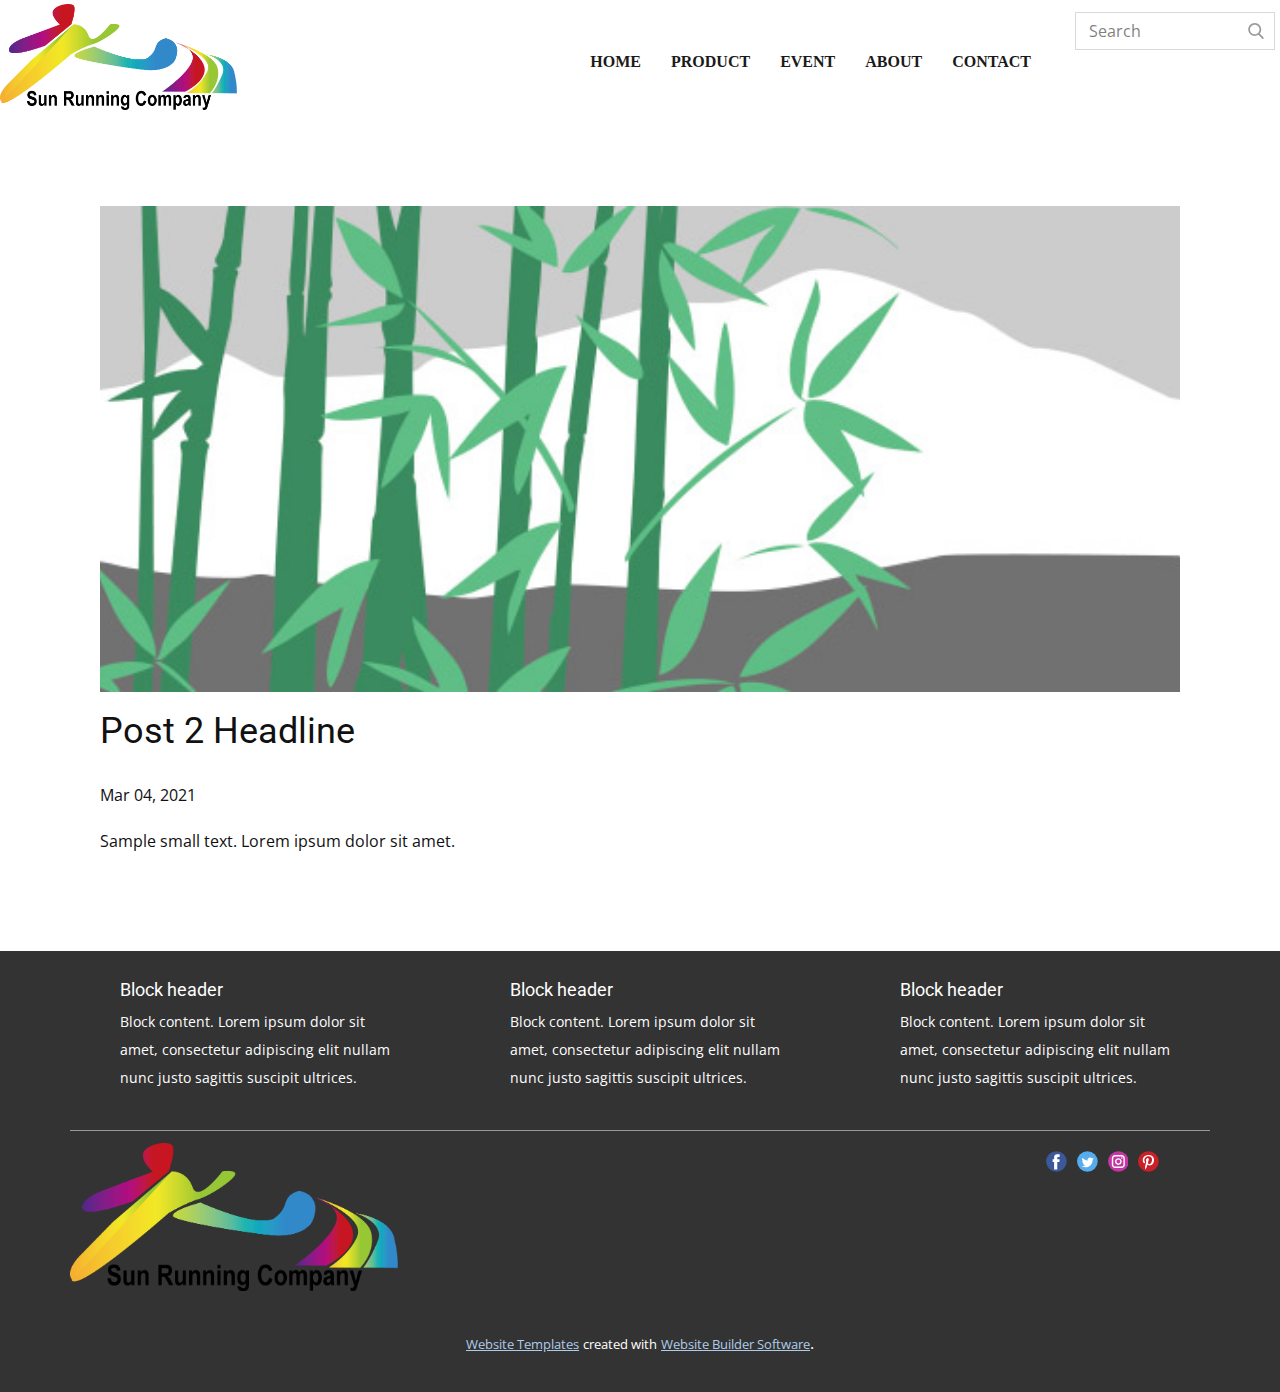
<file: blog/post-1.html>
<!doctype html>
<html style="font-size: 16px;"><head>
    <meta name="viewport" content="width=device-width, initial-scale=1.0">
    <meta charset="utf-8">
    <meta name="keywords" content="Post 1 Headline">
    <meta name="description" content="">
    <meta name="page_type" content="np-template-header-footer-from-plugin">
    <title>Post 2 Headline</title>
    <link rel="stylesheet" href="../nicepage.css" media="screen">
<link rel="stylesheet" href="../Post-Template.css" media="screen">
    <script class="u-script" type="text/javascript" src="../jquery.js" defer=""></script>
    <script class="u-script" type="text/javascript" src="../nicepage.js" defer=""></script>
    <meta name="generator" content="Nicepage 3.8.0, nicepage.com">
    <link id="u-theme-google-font" rel="stylesheet" href="https://fonts.googleapis.com/css?family=Roboto:100,100i,300,300i,400,400i,500,500i,700,700i,900,900i|Open+Sans:300,300i,400,400i,600,600i,700,700i,800,800i">
    
    
    <script type="application/ld+json">{
		"@context": "http://schema.org",
		"@type": "Organization",
		"name": "Site1",
		"url": "index.html",
		"logo": "images/Final_Project_Logo1.png",
		"sameAs": []
}</script>
    <meta property="og:title" content="Post Template">
    <meta property="og:type" content="website">
    <meta name="theme-color" content="#478ac9">
    <link rel="canonical" href="../index.html">
    <meta property="og:url" content="index.html">
  </head>
  <body class="u-body"><header class="u-align-center-xs u-clearfix u-header u-white u-header" id="sec-44cb" data-image-width="1688" data-image-height="224"><a href="https://nicepage.com" class="u-image u-logo u-image-1" data-image-width="920" data-image-height="421">
        <img src="../images/Final_Project_Logo1.png" class="u-logo-image u-logo-image-1" data-image-width="237">
      </a><form action="#" class="u-border-1 u-border-grey-15 u-search u-search-right u-search-1">
        <button class="u-search-button" type="submit">
          <span class="u-search-icon u-spacing-10 u-text-grey-40">
            <svg class="u-svg-link" preserveAspectRatio="xMidYMin slice" viewBox="0 0 56.966 56.966" style=""><use xmlns:xlink="http://www.w3.org/1999/xlink" xlink:href="#svg-b04b"></use></svg>
            <svg xmlns="http://www.w3.org/2000/svg" xmlns:xlink="http://www.w3.org/1999/xlink" version="1.1" id="svg-b04b" x="0px" y="0px" viewBox="0 0 56.966 56.966" style="enable-background:new 0 0 56.966 56.966;" xml:space="preserve" class="u-svg-content"><path d="M55.146,51.887L41.588,37.786c3.486-4.144,5.396-9.358,5.396-14.786c0-12.682-10.318-23-23-23s-23,10.318-23,23  s10.318,23,23,23c4.761,0,9.298-1.436,13.177-4.162l13.661,14.208c0.571,0.593,1.339,0.92,2.162,0.92  c0.779,0,1.518-0.297,2.079-0.837C56.255,54.982,56.293,53.08,55.146,51.887z M23.984,6c9.374,0,17,7.626,17,17s-7.626,17-17,17  s-17-7.626-17-17S14.61,6,23.984,6z"></path><g></g><g></g><g></g><g></g><g></g><g></g><g></g><g></g><g></g><g></g><g></g><g></g><g></g><g></g><g></g></svg>
          </span>
        </button>
        <input class="u-search-input" type="search" name="search" value="" placeholder="Search">
      </form><nav class="u-align-left u-menu u-menu-dropdown u-nav-spacing-25 u-offcanvas u-menu-1">
        <div class="menu-collapse" style="font-size: 1rem; letter-spacing: 0px; font-weight: 700; text-transform: uppercase;">
          <a class="u-button-style u-custom-active-border-color u-custom-border u-custom-border-color u-custom-borders u-custom-hover-border-color u-custom-left-right-menu-spacing u-custom-padding-bottom u-custom-text-active-color u-custom-text-color u-custom-text-hover-color u-custom-top-bottom-menu-spacing u-nav-link" href="#carousel_4823-1" style="padding: 2px 0px; font-size: calc(1em + 4px);">
            <svg class="u-svg-link" preserveAspectRatio="xMidYMin slice" viewBox="0 0 302 302" style=""><use xmlns:xlink="http://www.w3.org/1999/xlink" xlink:href="#svg-7b92"></use></svg>
            <svg xmlns="http://www.w3.org/2000/svg" xmlns:xlink="http://www.w3.org/1999/xlink" version="1.1" id="svg-7b92" x="0px" y="0px" viewBox="0 0 302 302" style="enable-background:new 0 0 302 302;" xml:space="preserve" class="u-svg-content"><g><rect y="36" width="302" height="30"></rect><rect y="236" width="302" height="30"></rect><rect y="136" width="302" height="30"></rect>
</g><g></g><g></g><g></g><g></g><g></g><g></g><g></g><g></g><g></g><g></g><g></g><g></g><g></g><g></g><g></g></svg>
          </a>
        </div>
        <div class="u-custom-menu u-nav-container">
          <ul class="u-nav u-spacing-30 u-unstyled u-nav-1"><li class="u-nav-item"><a class="u-border-2 u-border-active-palette-1-base u-border-hover-palette-1-base u-border-no-left u-border-no-right u-border-no-top u-button-style u-nav-link u-text-active-palette-1-base u-text-grey-90 u-text-hover-grey-90" href="#carousel_4823-1" target="_blank" style="padding: 10px 0px;">Home</a>
</li><li class="u-nav-item"><a class="u-border-2 u-border-active-palette-1-base u-border-hover-palette-1-base u-border-no-left u-border-no-right u-border-no-top u-button-style u-nav-link u-text-active-palette-1-base u-text-grey-90 u-text-hover-grey-90" style="padding: 10px 0px;">Product</a>
</li><li class="u-nav-item"><a class="u-border-2 u-border-active-palette-1-base u-border-hover-palette-1-base u-border-no-left u-border-no-right u-border-no-top u-button-style u-nav-link u-text-active-palette-1-base u-text-grey-90 u-text-hover-grey-90" style="padding: 10px 0px;">Event</a>
</li><li class="u-nav-item"><a class="u-border-2 u-border-active-palette-1-base u-border-hover-palette-1-base u-border-no-left u-border-no-right u-border-no-top u-button-style u-nav-link u-text-active-palette-1-base u-text-grey-90 u-text-hover-grey-90" href="../About.html" style="padding: 10px 0px;">About</a>
</li><li class="u-nav-item"><a class="u-border-2 u-border-active-palette-1-base u-border-hover-palette-1-base u-border-no-left u-border-no-right u-border-no-top u-button-style u-nav-link u-text-active-palette-1-base u-text-grey-90 u-text-hover-grey-90" href="../Contact.html" style="padding: 10px 0px;">Contact</a>
</li></ul>
        </div>
        <div class="u-custom-menu u-nav-container-collapse">
          <div class="u-align-center u-black u-container-style u-inner-container-layout u-opacity u-opacity-95 u-sidenav">
            <div class="u-sidenav-overflow">
              <div class="u-menu-close"></div>
              <ul class="u-align-center u-nav u-popupmenu-items u-unstyled u-nav-2"><li class="u-nav-item"><a class="u-button-style u-nav-link" href="#carousel_4823-1" target="_blank" style="padding: 10px 0px;">Home</a>
</li><li class="u-nav-item"><a class="u-button-style u-nav-link" style="padding: 10px 0px;">Product</a>
</li><li class="u-nav-item"><a class="u-button-style u-nav-link" style="padding: 10px 0px;">Event</a>
</li><li class="u-nav-item"><a class="u-button-style u-nav-link" href="../About.html" style="padding: 10px 0px;">About</a>
</li><li class="u-nav-item"><a class="u-button-style u-nav-link" href="../Contact.html" style="padding: 10px 0px;">Contact</a>
</li></ul>
            </div>
          </div>
          <div class="u-black u-menu-overlay u-opacity u-opacity-70"></div>
        </div>
      </nav></header>
    <section class="u-align-center u-clearfix u-section-1" id="sec-9537">
      <div class="u-clearfix u-sheet u-valign-middle-md u-valign-middle-sm u-valign-middle-xs u-sheet-1"><!--post_details--><!--post_details_options_json--><!--{"source":""}--><!--/post_details_options_json--><!--blog_post-->
        <div class="u-container-style u-expanded-width u-post-details u-post-details-1">
          <div class="u-container-layout u-valign-middle u-container-layout-1"><!--blog_post_image-->
            <img alt="" class="u-blog-control u-expanded-width u-image u-image-default u-image-1" src="[data-uri]"><!--/blog_post_image--><!--blog_post_header-->
            <h2 class="u-blog-control u-text u-text-1">Post 2 Headline</h2><!--/blog_post_header--><!--blog_post_metadata-->
            <div class="u-blog-control u-metadata u-metadata-1"><!--blog_post_metadata_date-->
              <span class="u-meta-date u-meta-icon">Mar 04, 2021</span><!--/blog_post_metadata_date--><!--blog_post_metadata_category-->
              <!--/blog_post_metadata_category--><!--blog_post_metadata_comments-->
              <!--/blog_post_metadata_comments-->
            </div><!--/blog_post_metadata--><!--blog_post_content-->
            <div class="u-align-justify u-blog-control u-post-content u-text u-text-2 fr-view">
  Sample small text. Lorem ipsum dolor sit amet.
  </div><!--/blog_post_content-->
          </div>
        </div><!--/blog_post--><!--/post_details-->
      </div>
    </section>
    
    
    <footer class="u-clearfix u-footer u-grey-80 u-footer" id="sec-0413"><div class="u-clearfix u-sheet u-sheet-1">
        <div class="u-clearfix u-expanded-width u-gutter-30 u-layout-wrap u-layout-wrap-1">
          <div class="u-gutter-0 u-layout">
            <div class="u-layout-row">
              <div class="u-align-left u-container-style u-layout-cell u-left-cell u-size-20 u-size-20-md u-layout-cell-1">
                <div class="u-container-layout u-container-layout-1"><!--position-->
                  <div data-position="" class="u-position u-position-1"><!--block-->
                    <div class="u-block">
                      <div class="u-block-container u-clearfix"><!--block_header-->
                        <h5 class="u-block-header u-text u-text-1"><!--block_header_content--> Block header <!--/block_header_content--></h5><!--/block_header--><!--block_content-->
                        <div class="u-block-content u-text u-text-2"><!--block_content_content--> Block content. Lorem ipsum dolor sit amet, consectetur adipiscing elit nullam nunc justo sagittis suscipit ultrices. <!--/block_content_content--></div><!--/block_content-->
                      </div>
                    </div><!--/block-->
                  </div><!--/position-->
                </div>
              </div>
              <div class="u-align-left u-container-style u-layout-cell u-size-20 u-size-20-md u-layout-cell-2">
                <div class="u-container-layout u-container-layout-2"><!--position-->
                  <div data-position="" class="u-position u-position-2"><!--block-->
                    <div class="u-block">
                      <div class="u-block-container u-clearfix"><!--block_header-->
                        <h5 class="u-block-header u-text u-text-3"><!--block_header_content--> Block header <!--/block_header_content--></h5><!--/block_header--><!--block_content-->
                        <div class="u-block-content u-text u-text-4"><!--block_content_content--> Block content. Lorem ipsum dolor sit amet, consectetur adipiscing elit nullam nunc justo sagittis suscipit ultrices. <!--/block_content_content--></div><!--/block_content-->
                      </div>
                    </div><!--/block-->
                  </div><!--/position-->
                </div>
              </div>
              <div class="u-align-left u-container-style u-layout-cell u-right-cell u-size-20 u-size-20-md u-layout-cell-3">
                <div class="u-container-layout u-container-layout-3"><!--position-->
                  <div data-position="" class="u-position u-position-3"><!--block-->
                    <div class="u-block">
                      <div class="u-block-container u-clearfix"><!--block_header-->
                        <h5 class="u-block-header u-text u-text-5"><!--block_header_content--> Block header <!--/block_header_content--></h5><!--/block_header--><!--block_content-->
                        <div class="u-block-content u-text u-text-6"><!--block_content_content--> Block content. Lorem ipsum dolor sit amet, consectetur adipiscing elit nullam nunc justo sagittis suscipit ultrices. <!--/block_content_content--></div><!--/block_content-->
                      </div>
                    </div><!--/block-->
                  </div><!--/position-->
                </div>
              </div>
            </div>
          </div>
        </div>
        <div class="u-border-1 u-border-white u-expanded-width u-line u-line-horizontal u-opacity u-opacity-50 u-line-1"></div>
        <div class="u-social-icons u-spacing-10 u-social-icons-1">
          <a class="u-social-url" title="facebook" target="_blank" href=""><span class="u-icon u-icon-circle u-social-facebook u-social-icon u-icon-1"><svg class="u-svg-link" preserveAspectRatio="xMidYMin slice" viewBox="0 0 112 112" style=""><use xmlns:xlink="http://www.w3.org/1999/xlink" xlink:href="#svg-b880"></use></svg><svg class="u-svg-content" id="svg-b880" style="color: rgb(59, 89, 152);"><circle fill="currentColor" cx="56.1" cy="56.1" r="55"></circle><path fill="#FFFFFF" d="M73.5,31.6h-9.1c-1.4,0-3.6,0.8-3.6,3.9v8.5h12.6L72,58.3H60.8v40.8H43.9V58.3h-8V43.9h8v-9.2
            c0-6.7,3.1-17,17-17h12.5v13.9H73.5z"></path></svg></span>
          </a>
          <a class="u-social-url" title="twitter" target="_blank" href=""><span class="u-icon u-icon-circle u-social-icon u-social-twitter u-icon-2"><svg class="u-svg-link" preserveAspectRatio="xMidYMin slice" viewBox="0 0 112 112" style=""><use xmlns:xlink="http://www.w3.org/1999/xlink" xlink:href="#svg-863b"></use></svg><svg class="u-svg-content" id="svg-863b" style="color: rgb(85, 172, 238);"><circle fill="currentColor" class="st0" cx="56.1" cy="56.1" r="55"></circle><path fill="#FFFFFF" d="M83.8,47.3c0,0.6,0,1.2,0,1.7c0,17.7-13.5,38.2-38.2,38.2C38,87.2,31,85,25,81.2c1,0.1,2.1,0.2,3.2,0.2
            c6.3,0,12.1-2.1,16.7-5.7c-5.9-0.1-10.8-4-12.5-9.3c0.8,0.2,1.7,0.2,2.5,0.2c1.2,0,2.4-0.2,3.5-0.5c-6.1-1.2-10.8-6.7-10.8-13.1
            c0-0.1,0-0.1,0-0.2c1.8,1,3.9,1.6,6.1,1.7c-3.6-2.4-6-6.5-6-11.2c0-2.5,0.7-4.8,1.8-6.7c6.6,8.1,16.5,13.5,27.6,14
            c-0.2-1-0.3-2-0.3-3.1c0-7.4,6-13.4,13.4-13.4c3.9,0,7.3,1.6,9.8,4.2c3.1-0.6,5.9-1.7,8.5-3.3c-1,3.1-3.1,5.8-5.9,7.4
            c2.7-0.3,5.3-1,7.7-2.1C88.7,43,86.4,45.4,83.8,47.3z"></path></svg></span>
          </a>
          <a class="u-social-url" title="instagram" target="_blank" href=""><span class="u-icon u-icon-circle u-social-icon u-social-instagram u-icon-3"><svg class="u-svg-link" preserveAspectRatio="xMidYMin slice" viewBox="0 0 112 112" style=""><use xmlns:xlink="http://www.w3.org/1999/xlink" xlink:href="#svg-ed29"></use></svg><svg class="u-svg-content" id="svg-ed29" style="color: rgb(197, 54, 164);"><circle fill="currentColor" cx="56.1" cy="56.1" r="55"></circle><path fill="#FFFFFF" d="M55.9,38.2c-9.9,0-17.9,8-17.9,17.9C38,66,46,74,55.9,74c9.9,0,17.9-8,17.9-17.9C73.8,46.2,65.8,38.2,55.9,38.2
            z M55.9,66.4c-5.7,0-10.3-4.6-10.3-10.3c-0.1-5.7,4.6-10.3,10.3-10.3c5.7,0,10.3,4.6,10.3,10.3C66.2,61.8,61.6,66.4,55.9,66.4z"></path><path fill="#FFFFFF" d="M74.3,33.5c-2.3,0-4.2,1.9-4.2,4.2s1.9,4.2,4.2,4.2s4.2-1.9,4.2-4.2S76.6,33.5,74.3,33.5z"></path><path fill="#FFFFFF" d="M73.1,21.3H38.6c-9.7,0-17.5,7.9-17.5,17.5v34.5c0,9.7,7.9,17.6,17.5,17.6h34.5c9.7,0,17.5-7.9,17.5-17.5V38.8
            C90.6,29.1,82.7,21.3,73.1,21.3z M83,73.3c0,5.5-4.5,9.9-9.9,9.9H38.6c-5.5,0-9.9-4.5-9.9-9.9V38.8c0-5.5,4.5-9.9,9.9-9.9h34.5
            c5.5,0,9.9,4.5,9.9,9.9V73.3z"></path></svg></span>
          </a>
          <a class="u-social-url" title="pinterest" target="_blank" href=""><span class="u-icon u-icon-circle u-social-icon u-social-pinterest u-icon-4"><svg class="u-svg-link" preserveAspectRatio="xMidYMin slice" viewBox="0 0 112 112" style=""><use xmlns:xlink="http://www.w3.org/1999/xlink" xlink:href="#svg-d3fa"></use></svg><svg class="u-svg-content" id="svg-d3fa" style="color: rgb(203, 32, 39);"><circle fill="currentColor" cx="56.1" cy="56.1" r="55"></circle><path fill="#FFFFFF" d="M61.1,76.9c-4.7-0.3-6.7-2.7-10.3-5c-2,10.7-4.6,20.9-11.9,26.2c-2.2-16.1,3.3-28.2,5.9-41
            c-4.4-7.5,0.6-22.5,9.9-18.8c11.6,4.6-10,27.8,4.4,30.7C74.2,72,80.3,42.8,71,33.4C57.5,19.6,31.7,33,34.9,52.6
            c0.8,4.8,5.8,6.2,2,12.9c-8.7-1.9-11.2-8.8-10.9-17.8C26.5,32.8,39.3,22.5,52.2,21c16.3-1.9,31.6,5.9,33.7,21.2
            C88.2,59.5,78.6,78.2,61.1,76.9z"></path></svg></span>
          </a>
        </div>
        <a href="https://nicepage.com" class="u-image u-logo u-image-1" data-image-width="920" data-image-height="421">
          <img src="../images/Final_Project_Logo2.png" class="u-logo-image u-logo-image-1" data-image-width="328">
        </a>
      </div></footer>
    <section class="u-backlink u-clearfix u-grey-80">
      <a class="u-link" href="https://nicepage.com/website-templates" target="_blank">
        <span>Website Templates</span>
      </a>
      <p class="u-text">
        <span>created with</span>
      </p>
      <a class="u-link" href="https://nicepage.com/" target="_blank">
        <span>Website Builder Software</span>
      </a>. 
    </section>
  
</body></html>
</file>
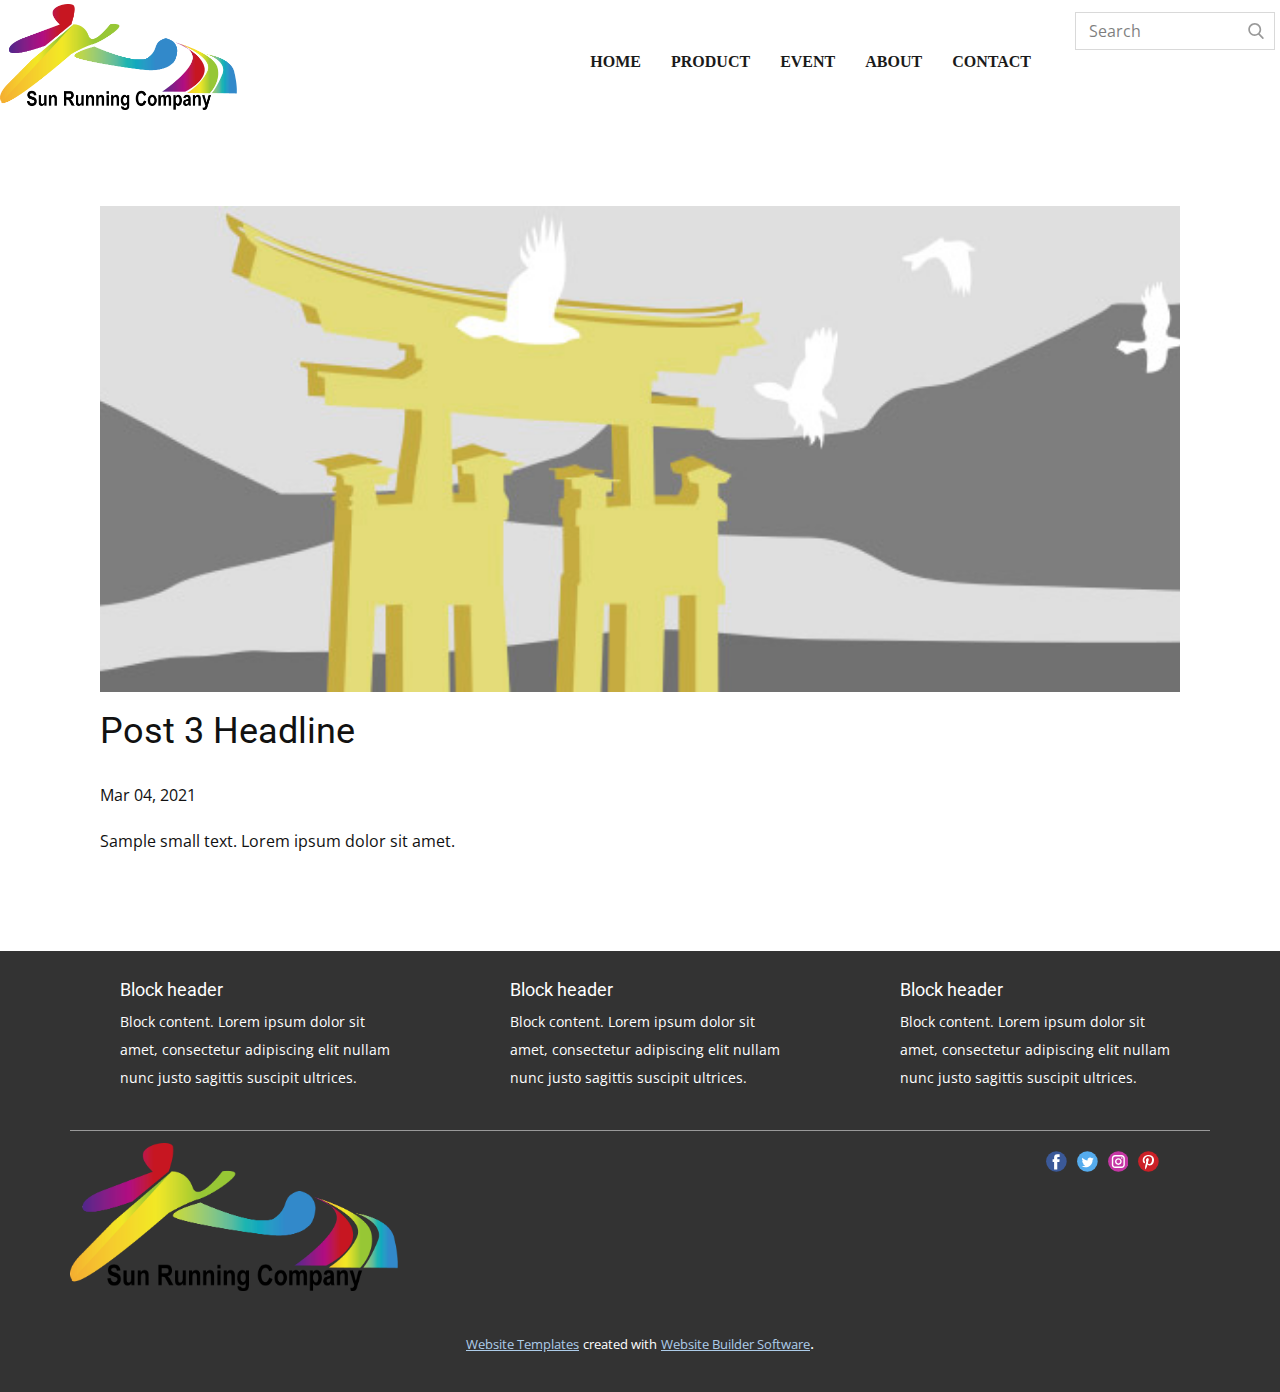
<file: blog/post-2.html>
<!doctype html>
<html style="font-size: 16px;"><head>
    <meta name="viewport" content="width=device-width, initial-scale=1.0">
    <meta charset="utf-8">
    <meta name="keywords" content="Post 1 Headline">
    <meta name="description" content="">
    <meta name="page_type" content="np-template-header-footer-from-plugin">
    <title>Post 3 Headline</title>
    <link rel="stylesheet" href="../nicepage.css" media="screen">
<link rel="stylesheet" href="../Post-Template.css" media="screen">
    <script class="u-script" type="text/javascript" src="../jquery.js" defer=""></script>
    <script class="u-script" type="text/javascript" src="../nicepage.js" defer=""></script>
    <meta name="generator" content="Nicepage 3.8.0, nicepage.com">
    <link id="u-theme-google-font" rel="stylesheet" href="https://fonts.googleapis.com/css?family=Roboto:100,100i,300,300i,400,400i,500,500i,700,700i,900,900i|Open+Sans:300,300i,400,400i,600,600i,700,700i,800,800i">
    
    
    <script type="application/ld+json">{
		"@context": "http://schema.org",
		"@type": "Organization",
		"name": "Site1",
		"url": "index.html",
		"logo": "images/Final_Project_Logo1.png",
		"sameAs": []
}</script>
    <meta property="og:title" content="Post Template">
    <meta property="og:type" content="website">
    <meta name="theme-color" content="#478ac9">
    <link rel="canonical" href="../index.html">
    <meta property="og:url" content="index.html">
  </head>
  <body class="u-body"><header class="u-align-center-xs u-clearfix u-header u-white u-header" id="sec-44cb" data-image-width="1688" data-image-height="224"><a href="https://nicepage.com" class="u-image u-logo u-image-1" data-image-width="920" data-image-height="421">
        <img src="../images/Final_Project_Logo1.png" class="u-logo-image u-logo-image-1" data-image-width="237">
      </a><form action="#" class="u-border-1 u-border-grey-15 u-search u-search-right u-search-1">
        <button class="u-search-button" type="submit">
          <span class="u-search-icon u-spacing-10 u-text-grey-40">
            <svg class="u-svg-link" preserveAspectRatio="xMidYMin slice" viewBox="0 0 56.966 56.966" style=""><use xmlns:xlink="http://www.w3.org/1999/xlink" xlink:href="#svg-b04b"></use></svg>
            <svg xmlns="http://www.w3.org/2000/svg" xmlns:xlink="http://www.w3.org/1999/xlink" version="1.1" id="svg-b04b" x="0px" y="0px" viewBox="0 0 56.966 56.966" style="enable-background:new 0 0 56.966 56.966;" xml:space="preserve" class="u-svg-content"><path d="M55.146,51.887L41.588,37.786c3.486-4.144,5.396-9.358,5.396-14.786c0-12.682-10.318-23-23-23s-23,10.318-23,23  s10.318,23,23,23c4.761,0,9.298-1.436,13.177-4.162l13.661,14.208c0.571,0.593,1.339,0.92,2.162,0.92  c0.779,0,1.518-0.297,2.079-0.837C56.255,54.982,56.293,53.08,55.146,51.887z M23.984,6c9.374,0,17,7.626,17,17s-7.626,17-17,17  s-17-7.626-17-17S14.61,6,23.984,6z"></path><g></g><g></g><g></g><g></g><g></g><g></g><g></g><g></g><g></g><g></g><g></g><g></g><g></g><g></g><g></g></svg>
          </span>
        </button>
        <input class="u-search-input" type="search" name="search" value="" placeholder="Search">
      </form><nav class="u-align-left u-menu u-menu-dropdown u-nav-spacing-25 u-offcanvas u-menu-1">
        <div class="menu-collapse" style="font-size: 1rem; letter-spacing: 0px; font-weight: 700; text-transform: uppercase;">
          <a class="u-button-style u-custom-active-border-color u-custom-border u-custom-border-color u-custom-borders u-custom-hover-border-color u-custom-left-right-menu-spacing u-custom-padding-bottom u-custom-text-active-color u-custom-text-color u-custom-text-hover-color u-custom-top-bottom-menu-spacing u-nav-link" href="#carousel_4823-1" style="padding: 2px 0px; font-size: calc(1em + 4px);">
            <svg class="u-svg-link" preserveAspectRatio="xMidYMin slice" viewBox="0 0 302 302" style=""><use xmlns:xlink="http://www.w3.org/1999/xlink" xlink:href="#svg-7b92"></use></svg>
            <svg xmlns="http://www.w3.org/2000/svg" xmlns:xlink="http://www.w3.org/1999/xlink" version="1.1" id="svg-7b92" x="0px" y="0px" viewBox="0 0 302 302" style="enable-background:new 0 0 302 302;" xml:space="preserve" class="u-svg-content"><g><rect y="36" width="302" height="30"></rect><rect y="236" width="302" height="30"></rect><rect y="136" width="302" height="30"></rect>
</g><g></g><g></g><g></g><g></g><g></g><g></g><g></g><g></g><g></g><g></g><g></g><g></g><g></g><g></g><g></g></svg>
          </a>
        </div>
        <div class="u-custom-menu u-nav-container">
          <ul class="u-nav u-spacing-30 u-unstyled u-nav-1"><li class="u-nav-item"><a class="u-border-2 u-border-active-palette-1-base u-border-hover-palette-1-base u-border-no-left u-border-no-right u-border-no-top u-button-style u-nav-link u-text-active-palette-1-base u-text-grey-90 u-text-hover-grey-90" href="#carousel_4823-1" target="_blank" style="padding: 10px 0px;">Home</a>
</li><li class="u-nav-item"><a class="u-border-2 u-border-active-palette-1-base u-border-hover-palette-1-base u-border-no-left u-border-no-right u-border-no-top u-button-style u-nav-link u-text-active-palette-1-base u-text-grey-90 u-text-hover-grey-90" style="padding: 10px 0px;">Product</a>
</li><li class="u-nav-item"><a class="u-border-2 u-border-active-palette-1-base u-border-hover-palette-1-base u-border-no-left u-border-no-right u-border-no-top u-button-style u-nav-link u-text-active-palette-1-base u-text-grey-90 u-text-hover-grey-90" style="padding: 10px 0px;">Event</a>
</li><li class="u-nav-item"><a class="u-border-2 u-border-active-palette-1-base u-border-hover-palette-1-base u-border-no-left u-border-no-right u-border-no-top u-button-style u-nav-link u-text-active-palette-1-base u-text-grey-90 u-text-hover-grey-90" href="../About.html" style="padding: 10px 0px;">About</a>
</li><li class="u-nav-item"><a class="u-border-2 u-border-active-palette-1-base u-border-hover-palette-1-base u-border-no-left u-border-no-right u-border-no-top u-button-style u-nav-link u-text-active-palette-1-base u-text-grey-90 u-text-hover-grey-90" href="../Contact.html" style="padding: 10px 0px;">Contact</a>
</li></ul>
        </div>
        <div class="u-custom-menu u-nav-container-collapse">
          <div class="u-align-center u-black u-container-style u-inner-container-layout u-opacity u-opacity-95 u-sidenav">
            <div class="u-sidenav-overflow">
              <div class="u-menu-close"></div>
              <ul class="u-align-center u-nav u-popupmenu-items u-unstyled u-nav-2"><li class="u-nav-item"><a class="u-button-style u-nav-link" href="#carousel_4823-1" target="_blank" style="padding: 10px 0px;">Home</a>
</li><li class="u-nav-item"><a class="u-button-style u-nav-link" style="padding: 10px 0px;">Product</a>
</li><li class="u-nav-item"><a class="u-button-style u-nav-link" style="padding: 10px 0px;">Event</a>
</li><li class="u-nav-item"><a class="u-button-style u-nav-link" href="../About.html" style="padding: 10px 0px;">About</a>
</li><li class="u-nav-item"><a class="u-button-style u-nav-link" href="../Contact.html" style="padding: 10px 0px;">Contact</a>
</li></ul>
            </div>
          </div>
          <div class="u-black u-menu-overlay u-opacity u-opacity-70"></div>
        </div>
      </nav></header>
    <section class="u-align-center u-clearfix u-section-1" id="sec-9537">
      <div class="u-clearfix u-sheet u-valign-middle-md u-valign-middle-sm u-valign-middle-xs u-sheet-1"><!--post_details--><!--post_details_options_json--><!--{"source":""}--><!--/post_details_options_json--><!--blog_post-->
        <div class="u-container-style u-expanded-width u-post-details u-post-details-1">
          <div class="u-container-layout u-valign-middle u-container-layout-1"><!--blog_post_image-->
            <img alt="" class="u-blog-control u-expanded-width u-image u-image-default u-image-1" src="[data-uri]"><!--/blog_post_image--><!--blog_post_header-->
            <h2 class="u-blog-control u-text u-text-1">Post 3 Headline</h2><!--/blog_post_header--><!--blog_post_metadata-->
            <div class="u-blog-control u-metadata u-metadata-1"><!--blog_post_metadata_date-->
              <span class="u-meta-date u-meta-icon">Mar 04, 2021</span><!--/blog_post_metadata_date--><!--blog_post_metadata_category-->
              <!--/blog_post_metadata_category--><!--blog_post_metadata_comments-->
              <!--/blog_post_metadata_comments-->
            </div><!--/blog_post_metadata--><!--blog_post_content-->
            <div class="u-align-justify u-blog-control u-post-content u-text u-text-2 fr-view">
  Sample small text. Lorem ipsum dolor sit amet.
  </div><!--/blog_post_content-->
          </div>
        </div><!--/blog_post--><!--/post_details-->
      </div>
    </section>
    
    
    <footer class="u-clearfix u-footer u-grey-80 u-footer" id="sec-0413"><div class="u-clearfix u-sheet u-sheet-1">
        <div class="u-clearfix u-expanded-width u-gutter-30 u-layout-wrap u-layout-wrap-1">
          <div class="u-gutter-0 u-layout">
            <div class="u-layout-row">
              <div class="u-align-left u-container-style u-layout-cell u-left-cell u-size-20 u-size-20-md u-layout-cell-1">
                <div class="u-container-layout u-container-layout-1"><!--position-->
                  <div data-position="" class="u-position u-position-1"><!--block-->
                    <div class="u-block">
                      <div class="u-block-container u-clearfix"><!--block_header-->
                        <h5 class="u-block-header u-text u-text-1"><!--block_header_content--> Block header <!--/block_header_content--></h5><!--/block_header--><!--block_content-->
                        <div class="u-block-content u-text u-text-2"><!--block_content_content--> Block content. Lorem ipsum dolor sit amet, consectetur adipiscing elit nullam nunc justo sagittis suscipit ultrices. <!--/block_content_content--></div><!--/block_content-->
                      </div>
                    </div><!--/block-->
                  </div><!--/position-->
                </div>
              </div>
              <div class="u-align-left u-container-style u-layout-cell u-size-20 u-size-20-md u-layout-cell-2">
                <div class="u-container-layout u-container-layout-2"><!--position-->
                  <div data-position="" class="u-position u-position-2"><!--block-->
                    <div class="u-block">
                      <div class="u-block-container u-clearfix"><!--block_header-->
                        <h5 class="u-block-header u-text u-text-3"><!--block_header_content--> Block header <!--/block_header_content--></h5><!--/block_header--><!--block_content-->
                        <div class="u-block-content u-text u-text-4"><!--block_content_content--> Block content. Lorem ipsum dolor sit amet, consectetur adipiscing elit nullam nunc justo sagittis suscipit ultrices. <!--/block_content_content--></div><!--/block_content-->
                      </div>
                    </div><!--/block-->
                  </div><!--/position-->
                </div>
              </div>
              <div class="u-align-left u-container-style u-layout-cell u-right-cell u-size-20 u-size-20-md u-layout-cell-3">
                <div class="u-container-layout u-container-layout-3"><!--position-->
                  <div data-position="" class="u-position u-position-3"><!--block-->
                    <div class="u-block">
                      <div class="u-block-container u-clearfix"><!--block_header-->
                        <h5 class="u-block-header u-text u-text-5"><!--block_header_content--> Block header <!--/block_header_content--></h5><!--/block_header--><!--block_content-->
                        <div class="u-block-content u-text u-text-6"><!--block_content_content--> Block content. Lorem ipsum dolor sit amet, consectetur adipiscing elit nullam nunc justo sagittis suscipit ultrices. <!--/block_content_content--></div><!--/block_content-->
                      </div>
                    </div><!--/block-->
                  </div><!--/position-->
                </div>
              </div>
            </div>
          </div>
        </div>
        <div class="u-border-1 u-border-white u-expanded-width u-line u-line-horizontal u-opacity u-opacity-50 u-line-1"></div>
        <div class="u-social-icons u-spacing-10 u-social-icons-1">
          <a class="u-social-url" title="facebook" target="_blank" href=""><span class="u-icon u-icon-circle u-social-facebook u-social-icon u-icon-1"><svg class="u-svg-link" preserveAspectRatio="xMidYMin slice" viewBox="0 0 112 112" style=""><use xmlns:xlink="http://www.w3.org/1999/xlink" xlink:href="#svg-b880"></use></svg><svg class="u-svg-content" id="svg-b880" style="color: rgb(59, 89, 152);"><circle fill="currentColor" cx="56.1" cy="56.1" r="55"></circle><path fill="#FFFFFF" d="M73.5,31.6h-9.1c-1.4,0-3.6,0.8-3.6,3.9v8.5h12.6L72,58.3H60.8v40.8H43.9V58.3h-8V43.9h8v-9.2
            c0-6.7,3.1-17,17-17h12.5v13.9H73.5z"></path></svg></span>
          </a>
          <a class="u-social-url" title="twitter" target="_blank" href=""><span class="u-icon u-icon-circle u-social-icon u-social-twitter u-icon-2"><svg class="u-svg-link" preserveAspectRatio="xMidYMin slice" viewBox="0 0 112 112" style=""><use xmlns:xlink="http://www.w3.org/1999/xlink" xlink:href="#svg-863b"></use></svg><svg class="u-svg-content" id="svg-863b" style="color: rgb(85, 172, 238);"><circle fill="currentColor" class="st0" cx="56.1" cy="56.1" r="55"></circle><path fill="#FFFFFF" d="M83.8,47.3c0,0.6,0,1.2,0,1.7c0,17.7-13.5,38.2-38.2,38.2C38,87.2,31,85,25,81.2c1,0.1,2.1,0.2,3.2,0.2
            c6.3,0,12.1-2.1,16.7-5.7c-5.9-0.1-10.8-4-12.5-9.3c0.8,0.2,1.7,0.2,2.5,0.2c1.2,0,2.4-0.2,3.5-0.5c-6.1-1.2-10.8-6.7-10.8-13.1
            c0-0.1,0-0.1,0-0.2c1.8,1,3.9,1.6,6.1,1.7c-3.6-2.4-6-6.5-6-11.2c0-2.5,0.7-4.8,1.8-6.7c6.6,8.1,16.5,13.5,27.6,14
            c-0.2-1-0.3-2-0.3-3.1c0-7.4,6-13.4,13.4-13.4c3.9,0,7.3,1.6,9.8,4.2c3.1-0.6,5.9-1.7,8.5-3.3c-1,3.1-3.1,5.8-5.9,7.4
            c2.7-0.3,5.3-1,7.7-2.1C88.7,43,86.4,45.4,83.8,47.3z"></path></svg></span>
          </a>
          <a class="u-social-url" title="instagram" target="_blank" href=""><span class="u-icon u-icon-circle u-social-icon u-social-instagram u-icon-3"><svg class="u-svg-link" preserveAspectRatio="xMidYMin slice" viewBox="0 0 112 112" style=""><use xmlns:xlink="http://www.w3.org/1999/xlink" xlink:href="#svg-ed29"></use></svg><svg class="u-svg-content" id="svg-ed29" style="color: rgb(197, 54, 164);"><circle fill="currentColor" cx="56.1" cy="56.1" r="55"></circle><path fill="#FFFFFF" d="M55.9,38.2c-9.9,0-17.9,8-17.9,17.9C38,66,46,74,55.9,74c9.9,0,17.9-8,17.9-17.9C73.8,46.2,65.8,38.2,55.9,38.2
            z M55.9,66.4c-5.7,0-10.3-4.6-10.3-10.3c-0.1-5.7,4.6-10.3,10.3-10.3c5.7,0,10.3,4.6,10.3,10.3C66.2,61.8,61.6,66.4,55.9,66.4z"></path><path fill="#FFFFFF" d="M74.3,33.5c-2.3,0-4.2,1.9-4.2,4.2s1.9,4.2,4.2,4.2s4.2-1.9,4.2-4.2S76.6,33.5,74.3,33.5z"></path><path fill="#FFFFFF" d="M73.1,21.3H38.6c-9.7,0-17.5,7.9-17.5,17.5v34.5c0,9.7,7.9,17.6,17.5,17.6h34.5c9.7,0,17.5-7.9,17.5-17.5V38.8
            C90.6,29.1,82.7,21.3,73.1,21.3z M83,73.3c0,5.5-4.5,9.9-9.9,9.9H38.6c-5.5,0-9.9-4.5-9.9-9.9V38.8c0-5.5,4.5-9.9,9.9-9.9h34.5
            c5.5,0,9.9,4.5,9.9,9.9V73.3z"></path></svg></span>
          </a>
          <a class="u-social-url" title="pinterest" target="_blank" href=""><span class="u-icon u-icon-circle u-social-icon u-social-pinterest u-icon-4"><svg class="u-svg-link" preserveAspectRatio="xMidYMin slice" viewBox="0 0 112 112" style=""><use xmlns:xlink="http://www.w3.org/1999/xlink" xlink:href="#svg-d3fa"></use></svg><svg class="u-svg-content" id="svg-d3fa" style="color: rgb(203, 32, 39);"><circle fill="currentColor" cx="56.1" cy="56.1" r="55"></circle><path fill="#FFFFFF" d="M61.1,76.9c-4.7-0.3-6.7-2.7-10.3-5c-2,10.7-4.6,20.9-11.9,26.2c-2.2-16.1,3.3-28.2,5.9-41
            c-4.4-7.5,0.6-22.5,9.9-18.8c11.6,4.6-10,27.8,4.4,30.7C74.2,72,80.3,42.8,71,33.4C57.5,19.6,31.7,33,34.9,52.6
            c0.8,4.8,5.8,6.2,2,12.9c-8.7-1.9-11.2-8.8-10.9-17.8C26.5,32.8,39.3,22.5,52.2,21c16.3-1.9,31.6,5.9,33.7,21.2
            C88.2,59.5,78.6,78.2,61.1,76.9z"></path></svg></span>
          </a>
        </div>
        <a href="https://nicepage.com" class="u-image u-logo u-image-1" data-image-width="920" data-image-height="421">
          <img src="../images/Final_Project_Logo2.png" class="u-logo-image u-logo-image-1" data-image-width="328">
        </a>
      </div></footer>
    <section class="u-backlink u-clearfix u-grey-80">
      <a class="u-link" href="https://nicepage.com/website-templates" target="_blank">
        <span>Website Templates</span>
      </a>
      <p class="u-text">
        <span>created with</span>
      </p>
      <a class="u-link" href="https://nicepage.com/" target="_blank">
        <span>Website Builder Software</span>
      </a>. 
    </section>
  
</body></html>
</file>
